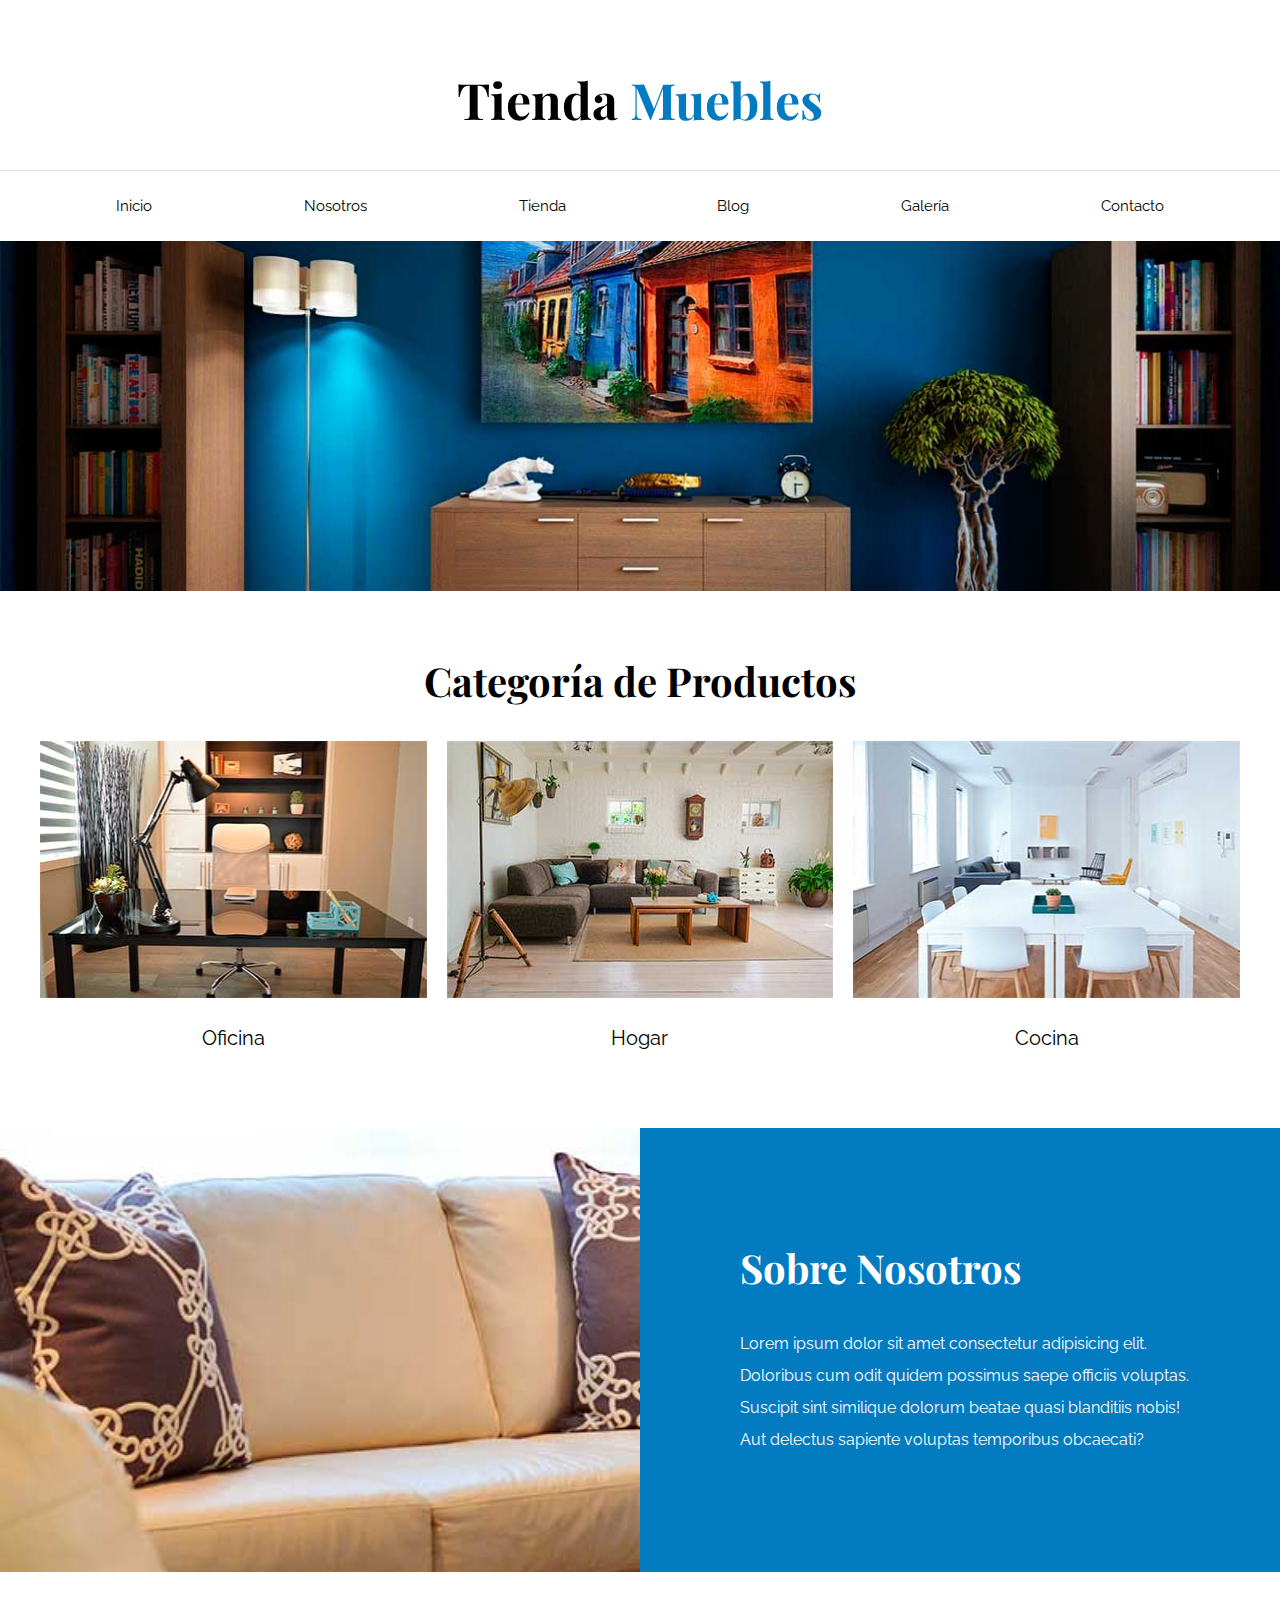
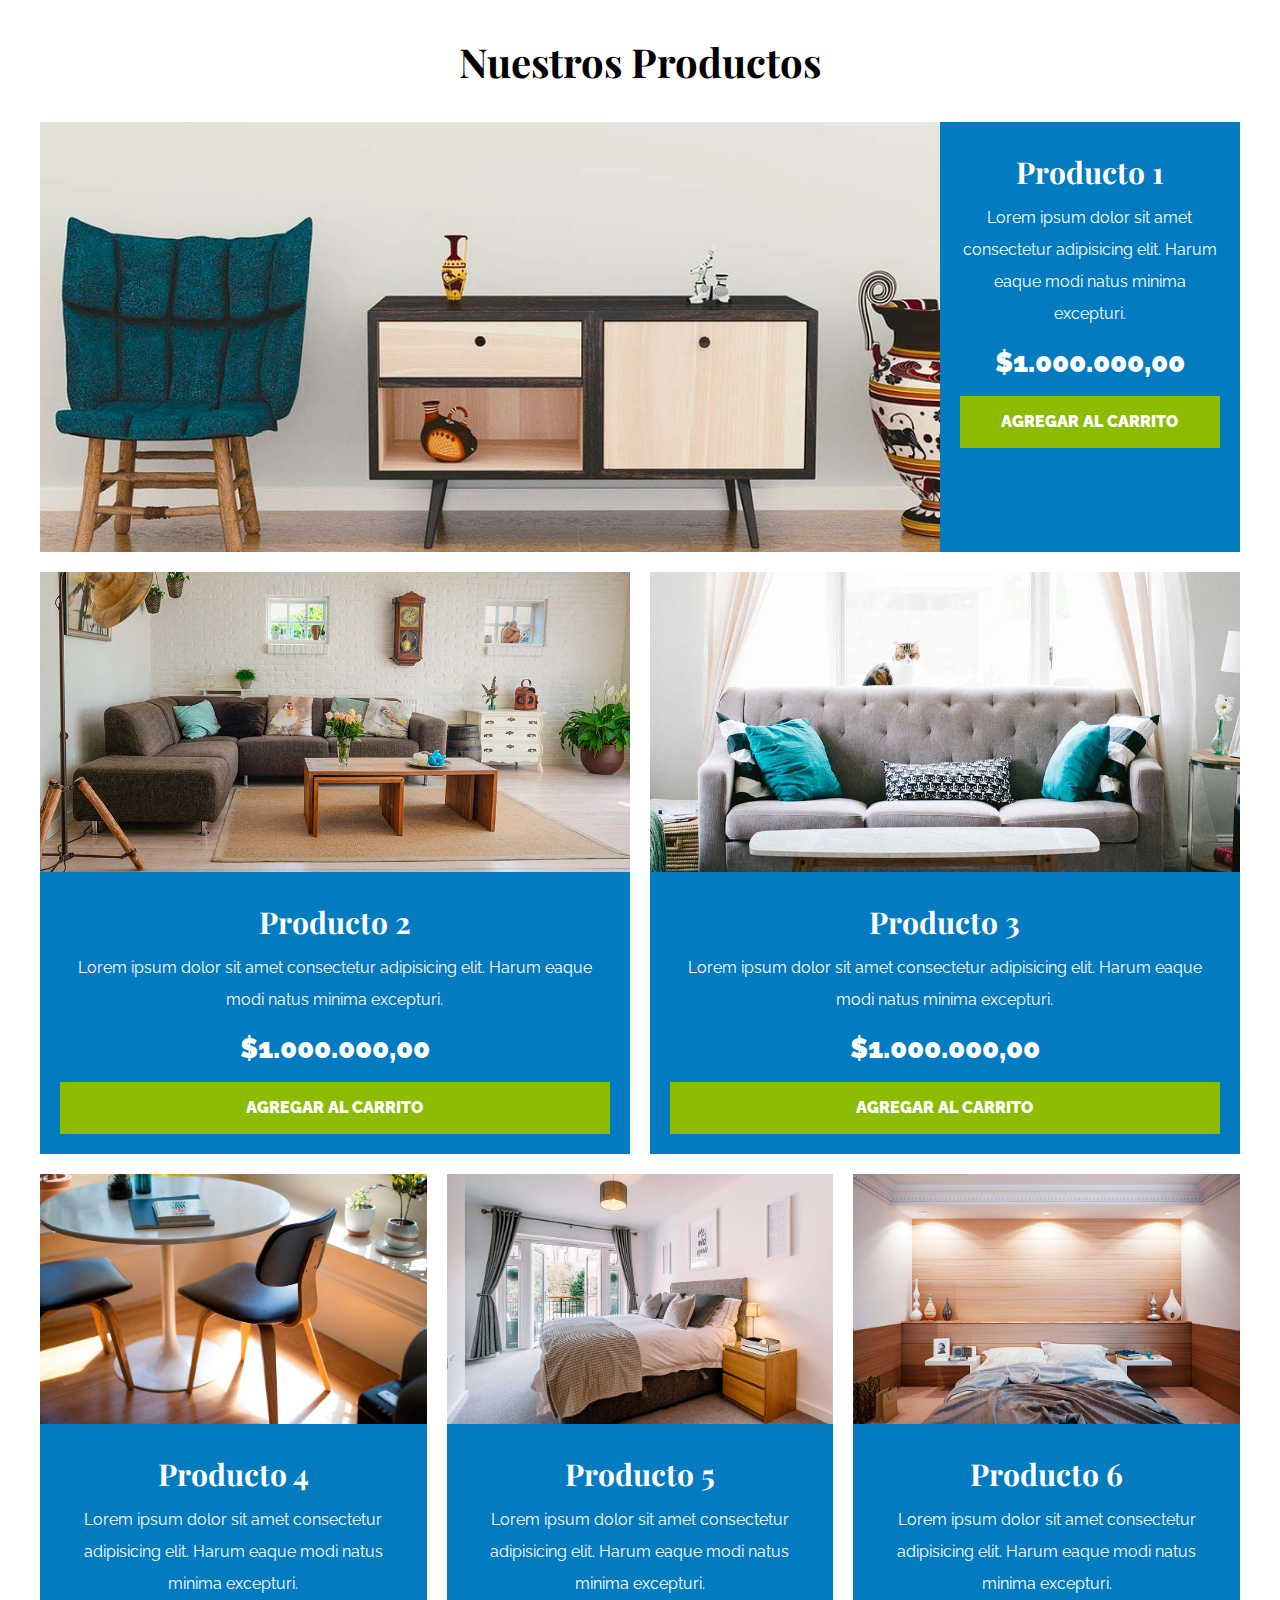
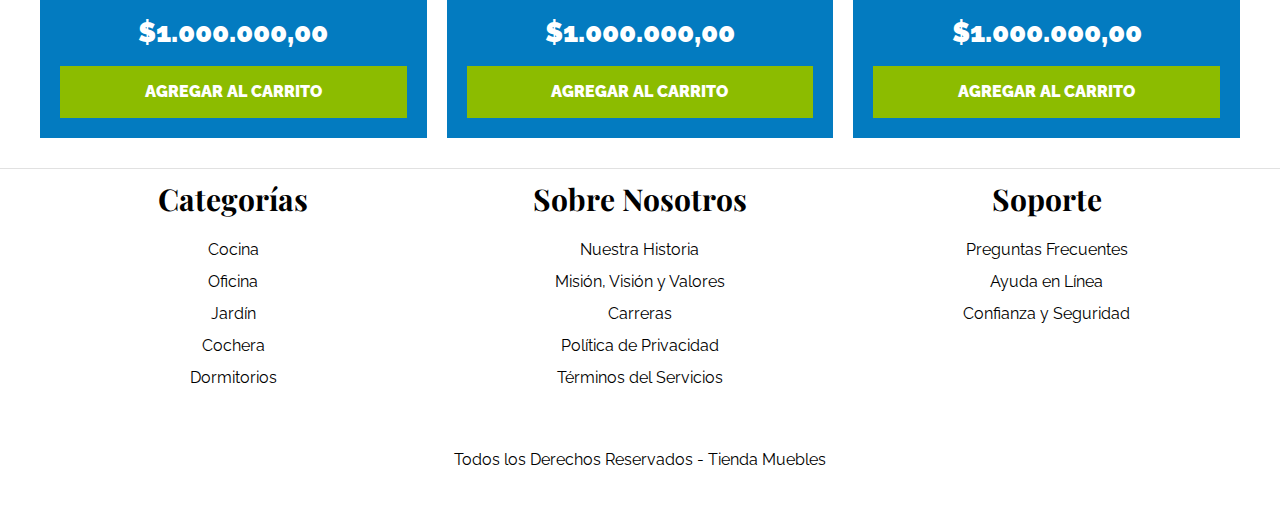
<file: index.html>
<!DOCTYPE html>
<html lang="es">
<head>
    <meta charset="UTF-8">
    <meta http-equiv="X-UA-Compatible" content="IE=edge">
    <meta name="viewport" content="width=device-width, initial-scale=1.0">
    <link rel="stylesheet" href="/css/normalize.css">
    <link rel="preconnect" href="https://fonts.googleapis.com">
    <link rel="preconnect" href="https://fonts.gstatic.com" crossorigin>
    <link href="https://fonts.googleapis.com/css2?family=Playfair+Display:wght@700&family=Raleway:wght@400;700;900&display=swap" rel="stylesheet">
    <link rel="stylesheet" href="/css/style.css">
    <title>ecommerce</title>
</head>
<body>
    <header>
        <h1 class="nombre_sitio">Tienda <span>Muebles</span></h1>
    </header>
    
    <div class="contenedor-navegacion">
        <nav class="nav-principal contenedor">
            <a href="index.html">Inicio</a>
            <a href="nosotros.html">Nosotros</a>
            <a href="tienda.html">Tienda</a>
            <a href="blog.html">Blog</a>
            <a href="galeria.html">Galería</a>
            <a href="contacto.html">Contacto</a>
        </nav>
    </div>
    

    <div class="hero"></div>

    <section class="contenedor categorias">
        <h2 class="text-center">Categoría de Productos</h2>

        <div class="listado-categorias">
            <div class="categoria">
                <img src="/img/categoria1.jpg" alt="Imagen Categoría">
                <a href="">Oficina</a>
            </div>
            
            <div class="categoria">
                <img src="/img/categoria2.jpg" alt="Imagen Categoría">
                <a href="">Hogar</a>
            </div>
            
            <div class="categoria">
                <img src="/img/categoria3.jpg" alt="Imagen Categoría">
                <a href="">Cocina</a>
            </div>
        </div>
    </section>

    <section class="sobre-nosotros">
        <div class="contenedor sobre-nosotros-grid">
            <div class="texto-nosotros">
                <h2>Sobre Nosotros</h2>
                <p>Lorem ipsum dolor sit amet consectetur adipisicing elit. Doloribus cum odit quidem possimus saepe officiis voluptas. Suscipit sint similique dolorum beatae quasi blanditiis nobis! Aut delectus sapiente voluptas temporibus obcaecati?</p>
            </div>
        </div>
    </section>

    <main class="contenido-principal contenedor">
        <h2 class="text-center">Nuestros Productos</h2>
        
        <div class="listado-productos">
            <div class="producto">
                <img src="/img/producto1.jpg" alt="Imagen Producto">
                <div class="texto-producto">
                    <h3>Producto 1</h3>
                    <p>Lorem ipsum dolor sit amet consectetur adipisicing elit. Harum eaque modi natus minima excepturi. </p>
                    <p class="precio">$1.000.000,00</p>

                    <a class="boton" href="">Agregar al carrito</a>
                </div> <!-- Info Producto -->
            </div> <!-- Producto -->

            <div class="producto">
                <img src="/img/producto2.jpg" alt="Imagen Producto">
                <div class="texto-producto">
                    <h3>Producto 2</h3>
                    <p>Lorem ipsum dolor sit amet consectetur adipisicing elit. Harum eaque modi natus minima excepturi. </p>
                    <p class="precio">$1.000.000,00</p>

                    <a class="boton" href="">Agregar al carrito</a>
                </div> <!-- Info Producto -->
            </div> <!-- Producto -->

            <div class="producto">
                <img src="/img/producto3.jpg" alt="Imagen Producto">
                <div class="texto-producto">
                    <h3>Producto 3</h3>
                    <p>Lorem ipsum dolor sit amet consectetur adipisicing elit. Harum eaque modi natus minima excepturi. </p>
                    <p class="precio">$1.000.000,00</p>

                    <a class="boton" href="">Agregar al carrito</a>
                </div> <!-- Info Producto -->
            </div> <!-- Producto -->

            <div class="producto">
                <img src="/img/producto4.jpg" alt="Imagen Producto">
                <div class="texto-producto">
                    <h3>Producto 4</h3>
                    <p>Lorem ipsum dolor sit amet consectetur adipisicing elit. Harum eaque modi natus minima excepturi. </p>
                    <p class="precio">$1.000.000,00</p>

                    <a class="boton" href="">Agregar al carrito</a>
                </div> <!-- Info Producto -->
            </div> <!-- Producto -->

            <div class="producto">
                <img src="/img/producto5.jpg" alt="Imagen Producto">
                <div class="texto-producto">
                    <h3>Producto 5</h3>
                    <p>Lorem ipsum dolor sit amet consectetur adipisicing elit. Harum eaque modi natus minima excepturi. </p>
                    <p class="precio">$1.000.000,00</p>

                    <a class="boton" href="">Agregar al carrito</a>
                </div> <!-- Info Producto -->
            </div> <!-- Producto -->

            <div class="producto">
                <img src="/img/producto6.jpg" alt="Imagen Producto">
                <div class="texto-producto">
                    <h3>Producto 6</h3>
                    <p>Lorem ipsum dolor sit amet consectetur adipisicing elit. Harum eaque modi natus minima excepturi. </p>
                    <p class="precio">$1.000.000,00</p>

                    <a class="boton" href="">Agregar al carrito</a>
                </div> <!-- Info Producto -->
            </div> <!-- Producto -->

        </div> <!-- Fin de Listado de Productos -->
    </main>
    
    

    <footer class="site-footer">
        <div class="grid-footer contenedor">
            <div>
                <h3>Categorías</h3>
    
                <nav class="footer-menu">
                    <a href="">Cocina</a>
                    <a href="">Oficina</a>
                    <a href="">Jardín</a>
                    <a href="">Cochera</a>
                    <a href="">Dormitorios</a>
                </nav>
            </div>
            <div>
                <h3>Sobre Nosotros</h3>
    
                <nav class="footer-menu">
                    <a href="">Nuestra Historia</a>
                    <a href="">Misión, Visión y Valores</a>
                    <a href="">Carreras</a>
                    <a href="">Política de Privacidad</a>
                    <a href="">Términos del Servicios</a>
                </nav>
            </div>
            <div>
                <h3>Soporte</h3>
    
                <nav class="footer-menu">
                    <a href="">Preguntas Frecuentes</a>                
                    <a href="">Ayuda en Línea</a>                
                    <a href="">Confianza y Seguridad</a>                
                </nav>
            </div>    
        </div>
        
        <p class="copyright">Todos los Derechos Reservados - Tienda Muebles</p>
    </footer>
</body>
</html>
</file>
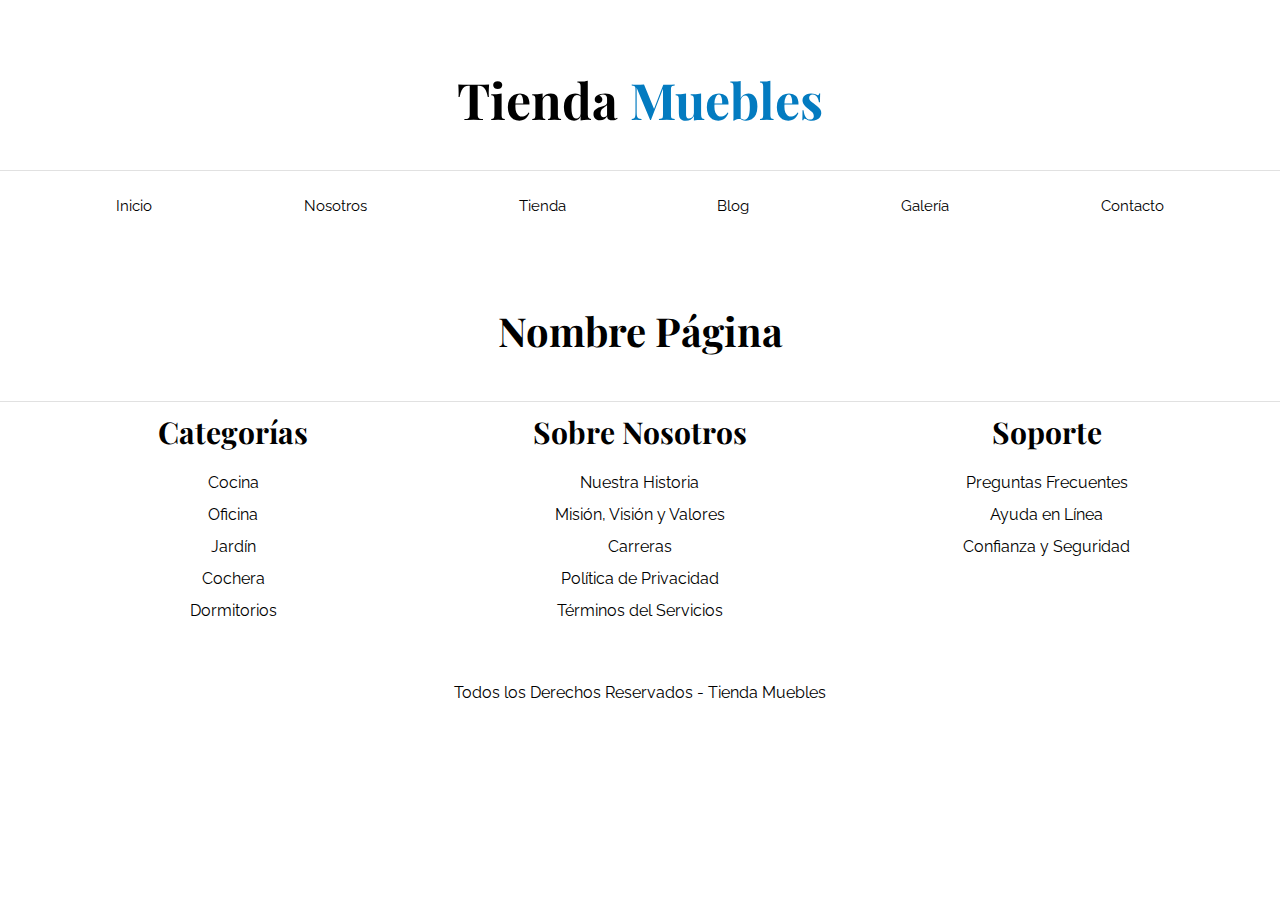
<file: base.html>
<!DOCTYPE html>
<html lang="es">
<head>
    <meta charset="UTF-8">
    <meta http-equiv="X-UA-Compatible" content="IE=edge">
    <meta name="viewport" content="width=device-width, initial-scale=1.0">
    <link rel="stylesheet" href="/css/normalize.css">
    <link rel="preconnect" href="https://fonts.googleapis.com">
    <link rel="preconnect" href="https://fonts.gstatic.com" crossorigin>
    <link href="https://fonts.googleapis.com/css2?family=Playfair+Display:wght@700&family=Raleway:wght@400;700;900&display=swap" rel="stylesheet">
    <link rel="stylesheet" href="/css/style.css">
    <title>ecommerce</title>
</head>
<body>
    <header>
        <h1 class="nombre_sitio">Tienda <span>Muebles</span></h1>
    </header>
    
    <div class="contenedor-navegacion">
        <nav class="nav-principal contenedor">
            <a href="index.html">Inicio</a>
            <a href="nosotros.html">Nosotros</a>
            <a href="tienda.html">Tienda</a>
            <a href="blog.html">Blog</a>
            <a href="galeria.html">Galería</a>
            <a href="contacto.html">Contacto</a>
        </nav>
    </div>

    <main class="contenido-principal contenedor">
        <h2 class="text-center">Nombre Página</h2>

    </main>



    <footer class="site-footer">
        <div class="grid-footer contenedor">
            <div>
                <h3>Categorías</h3>
    
                <nav class="footer-menu">
                    <a href="">Cocina</a>
                    <a href="">Oficina</a>
                    <a href="">Jardín</a>
                    <a href="">Cochera</a>
                    <a href="">Dormitorios</a>
                </nav>
            </div>
            <div>
                <h3>Sobre Nosotros</h3>
    
                <nav class="footer-menu">
                    <a href="">Nuestra Historia</a>
                    <a href="">Misión, Visión y Valores</a>
                    <a href="">Carreras</a>
                    <a href="">Política de Privacidad</a>
                    <a href="">Términos del Servicios</a>
                </nav>
            </div>
            <div>
                <h3>Soporte</h3>
    
                <nav class="footer-menu">
                    <a href="">Preguntas Frecuentes</a>                
                    <a href="">Ayuda en Línea</a>                
                    <a href="">Confianza y Seguridad</a>                
                </nav>
            </div>    
        </div>
        
        <p class="copyright">Todos los Derechos Reservados - Tienda Muebles</p>
    </footer>
</body>
</html>
</file>
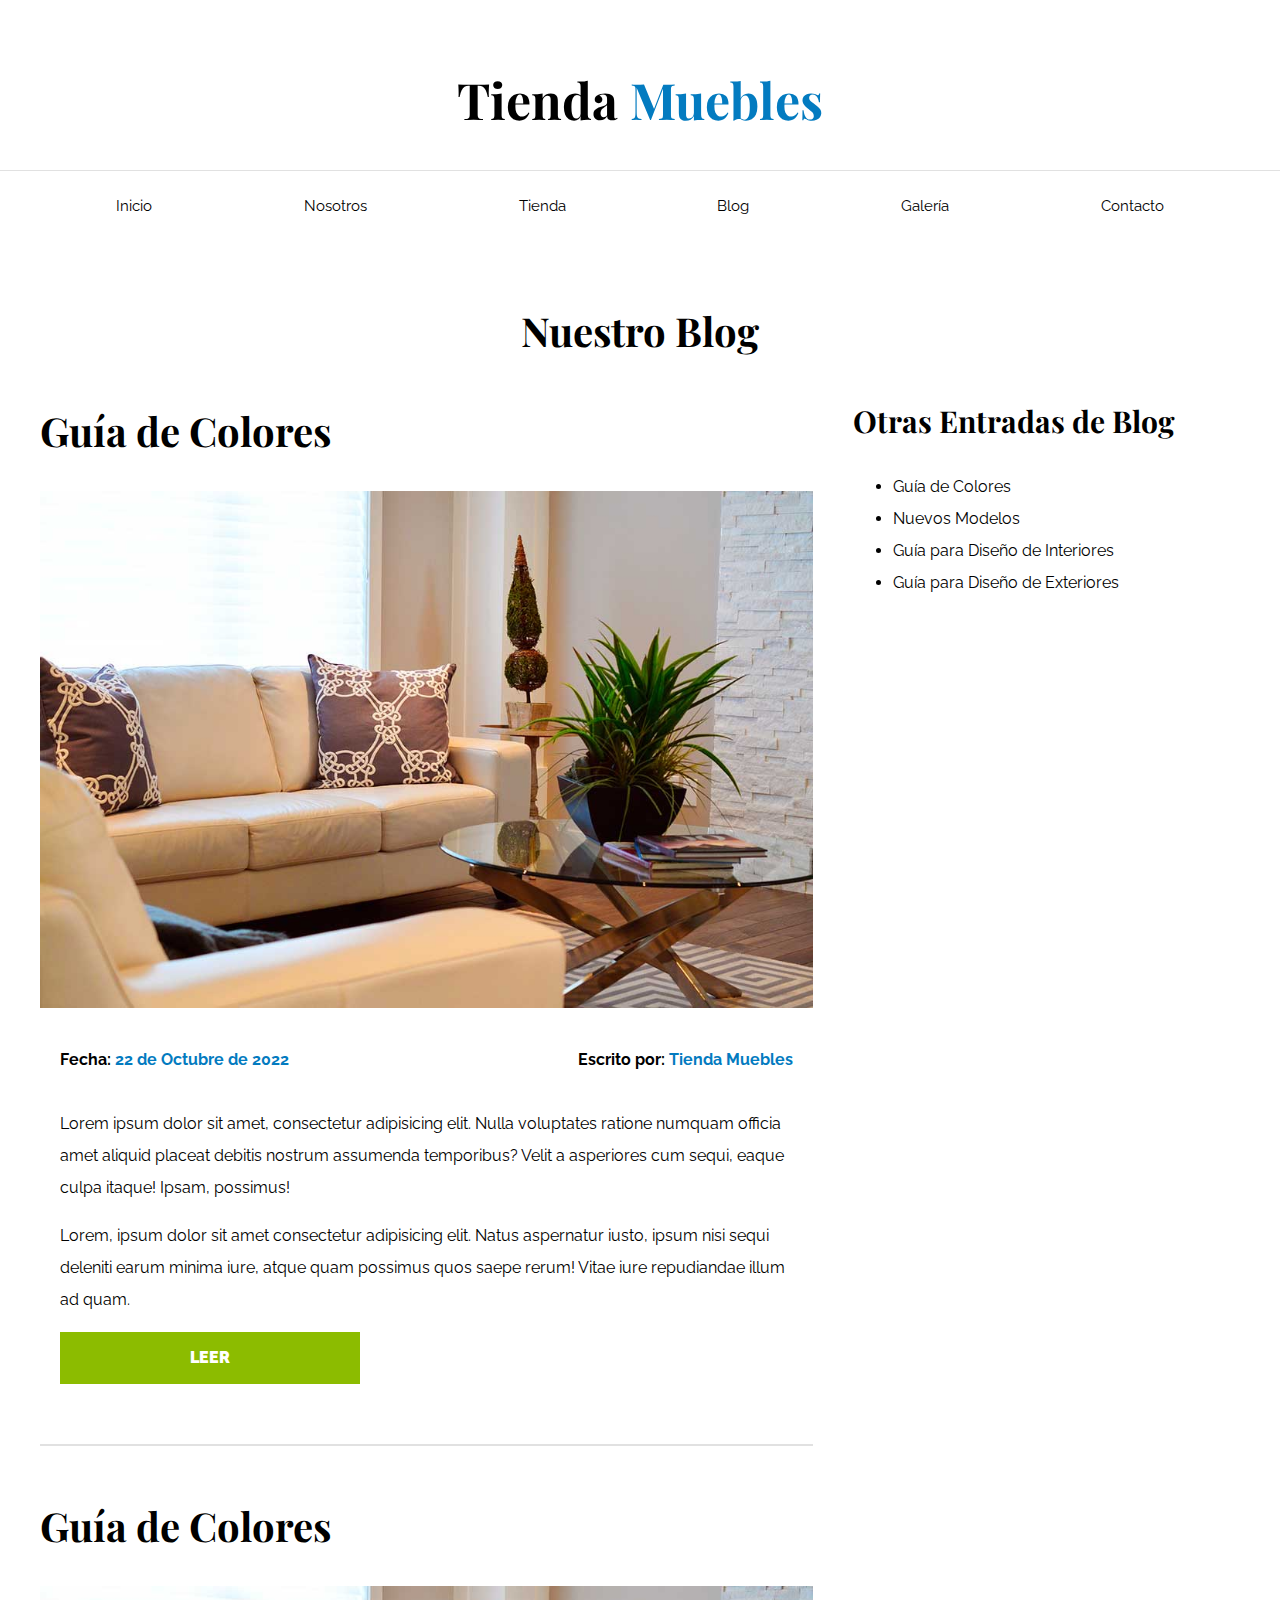
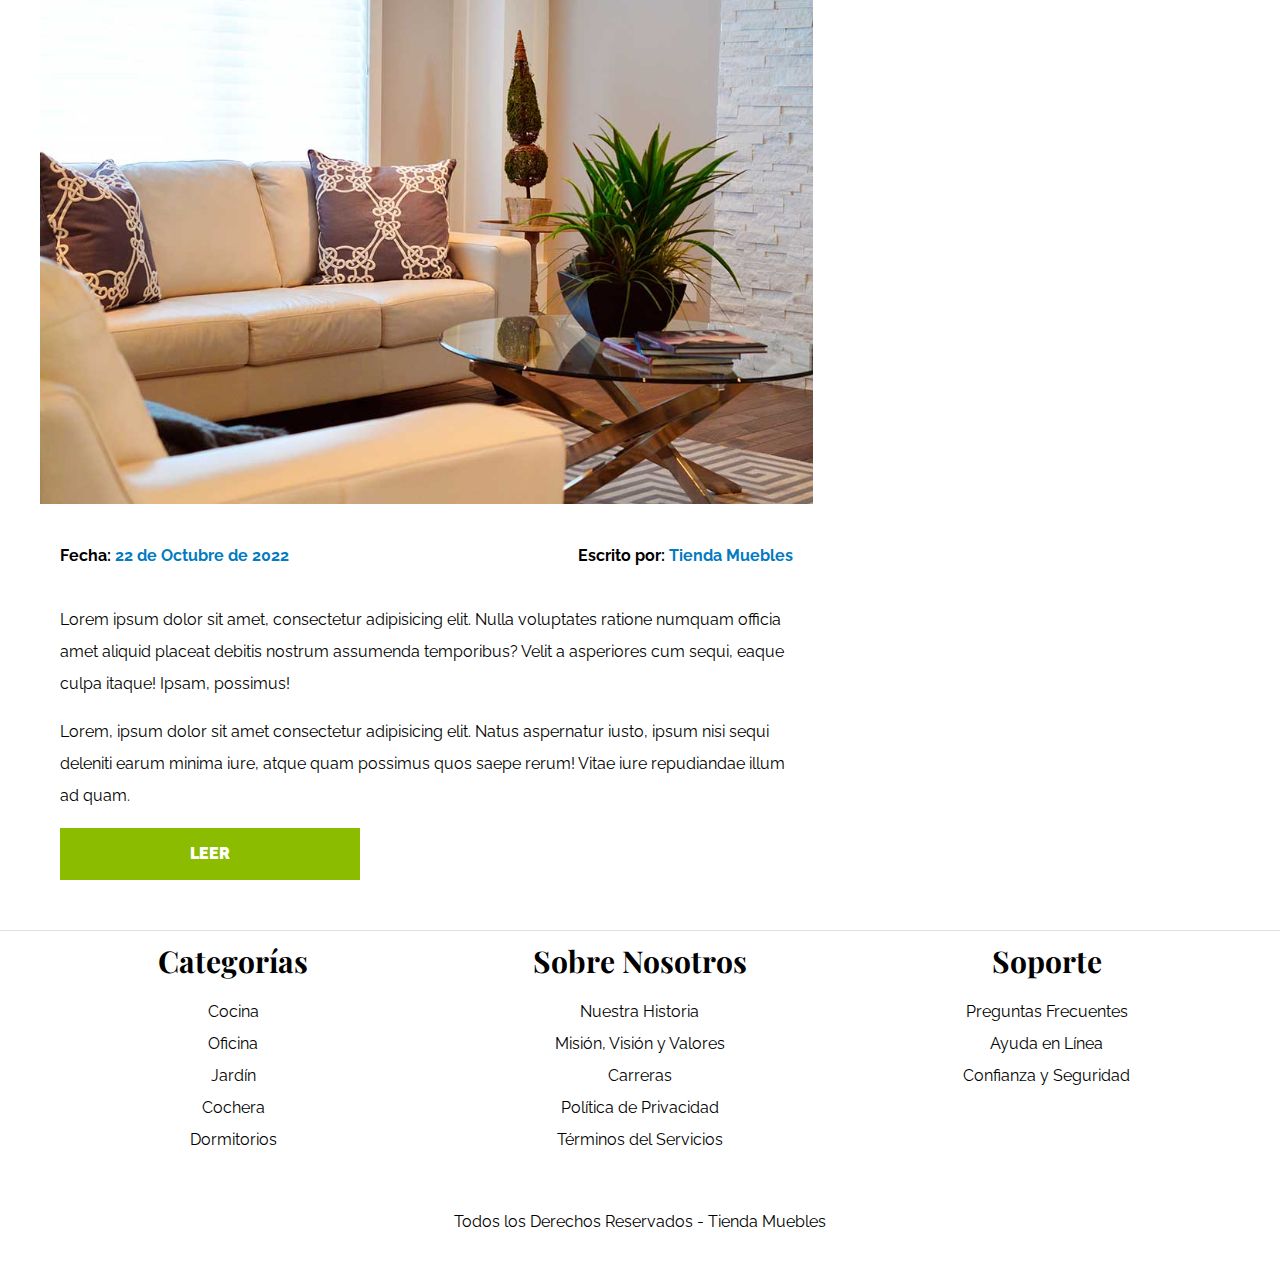
<file: blog.html>
<!DOCTYPE html>
<html lang="es">
<head>
    <meta charset="UTF-8">
    <meta http-equiv="X-UA-Compatible" content="IE=edge">
    <meta name="viewport" content="width=device-width, initial-scale=1.0">
    <link rel="stylesheet" href="/css/normalize.css">
    <link rel="preconnect" href="https://fonts.googleapis.com">
    <link rel="preconnect" href="https://fonts.gstatic.com" crossorigin>
    <link href="https://fonts.googleapis.com/css2?family=Playfair+Display:wght@700&family=Raleway:wght@400;700;900&display=swap" rel="stylesheet">
    <link rel="stylesheet" href="/css/style.css">
    <title>Blog</title>
</head>
<body>
    <header>
        <h1 class="nombre_sitio">Tienda <span>Muebles</span></h1>
    </header>
    
    <div class="contenedor-navegacion">
        <nav class="nav-principal contenedor">
            <a href="index.html">Inicio</a>
            <a href="nosotros.html">Nosotros</a>
            <a href="tienda.html">Tienda</a>
            <a href="blog.html">Blog</a>
            <a href="galeria.html">Galería</a>
            <a href="contacto.html">Contacto</a>
        </nav>
    </div>

    <main class="contenido-principal contenedor">
        <h2 class="text-center">Nuestro Blog</h2>

        <section class="contenedor-blog">
            <div class="blog">
                <article class="entrada">

                    <h2>Guía de Colores</h2>
                    
                    <div class="imagen">
                        <img src="/img/nosotros.jpg" alt="Imagen Blog">
                    </div>
                    
                    <div class="contenido-blog">
                        <div class="entrada-meta">
                            <p>Fecha: <span>22 de Octubre de 2022</span></p>
                            <p>Escrito por: <span>Tienda Muebles</span></p>
                        </div>
    
                        <div class="entrada-blog">
                            <p>Lorem ipsum dolor sit amet, consectetur adipisicing elit. Nulla voluptates ratione numquam officia amet aliquid placeat debitis nostrum assumenda temporibus? Velit a asperiores cum sequi, eaque culpa itaque! Ipsam, possimus!</p>
                            <p>Lorem, ipsum dolor sit amet consectetur adipisicing elit. Natus aspernatur iusto, ipsum nisi sequi deleniti earum minima iure, atque quam possimus quos saepe rerum! Vitae iure repudiandae illum ad quam.</p>
                        </div>

                        <a href="entrada.html" class="boton max-width-30">Leer</a>
                    </div>                                     
                </article>

                <article class="entrada">

                    <h2>Guía de Colores</h2>
                    
                    <div class="imagen">
                        <img src="/img/nosotros.jpg" alt="Imagen Blog">
                    </div>

                    <div class="contenido-blog">
                        <div class="entrada-meta">
                            <p>Fecha: <span>22 de Octubre de 2022</span></p>
                            <p>Escrito por: <span>Tienda Muebles</span></p>
                        </div>
    
                        <div class="entrada-blog">
                            <p>Lorem ipsum dolor sit amet, consectetur adipisicing elit. Nulla voluptates ratione numquam officia amet aliquid placeat debitis nostrum assumenda temporibus? Velit a asperiores cum sequi, eaque culpa itaque! Ipsam, possimus!</p>
                            <p>Lorem, ipsum dolor sit amet consectetur adipisicing elit. Natus aspernatur iusto, ipsum nisi sequi deleniti earum minima iure, atque quam possimus quos saepe rerum! Vitae iure repudiandae illum ad quam.</p>
                        </div>

                        <a href="entrada.html" class="boton max-width-30">Leer</a>
                    </div>
                </article>
            </div>
            
            <aside>
                <h3>Otras Entradas de Blog</h3>

                <ul>
                    <li>
                        <a href="entrada.html">Guía de Colores</a>
                    </li>
                    <li>
                        <a href="entrada.html">Nuevos Modelos</a>
                    </li>
                    <li>
                        <a href="entrada.html">Guía para Diseño de Interiores</a>
                    </li>
                    <li>
                        <a href="entrada.html">Guía para Diseño de Exteriores</a>
                    </li>
                </ul>
            </aside>
        </section>
    </main>



    <footer class="site-footer">
        <div class="grid-footer contenedor">
            <div>
                <h3>Categorías</h3>
    
                <nav class="footer-menu">
                    <a href="">Cocina</a>
                    <a href="">Oficina</a>
                    <a href="">Jardín</a>
                    <a href="">Cochera</a>
                    <a href="">Dormitorios</a>
                </nav>
            </div>
            <div>
                <h3>Sobre Nosotros</h3>
    
                <nav class="footer-menu">
                    <a href="">Nuestra Historia</a>
                    <a href="">Misión, Visión y Valores</a>
                    <a href="">Carreras</a>
                    <a href="">Política de Privacidad</a>
                    <a href="">Términos del Servicios</a>
                </nav>
            </div>
            <div>
                <h3>Soporte</h3>
    
                <nav class="footer-menu">
                    <a href="">Preguntas Frecuentes</a>                
                    <a href="">Ayuda en Línea</a>                
                    <a href="">Confianza y Seguridad</a>                
                </nav>
            </div>    
        </div>
        
        <p class="copyright">Todos los Derechos Reservados - Tienda Muebles</p>
    </footer>
</body>
</html>
</file>
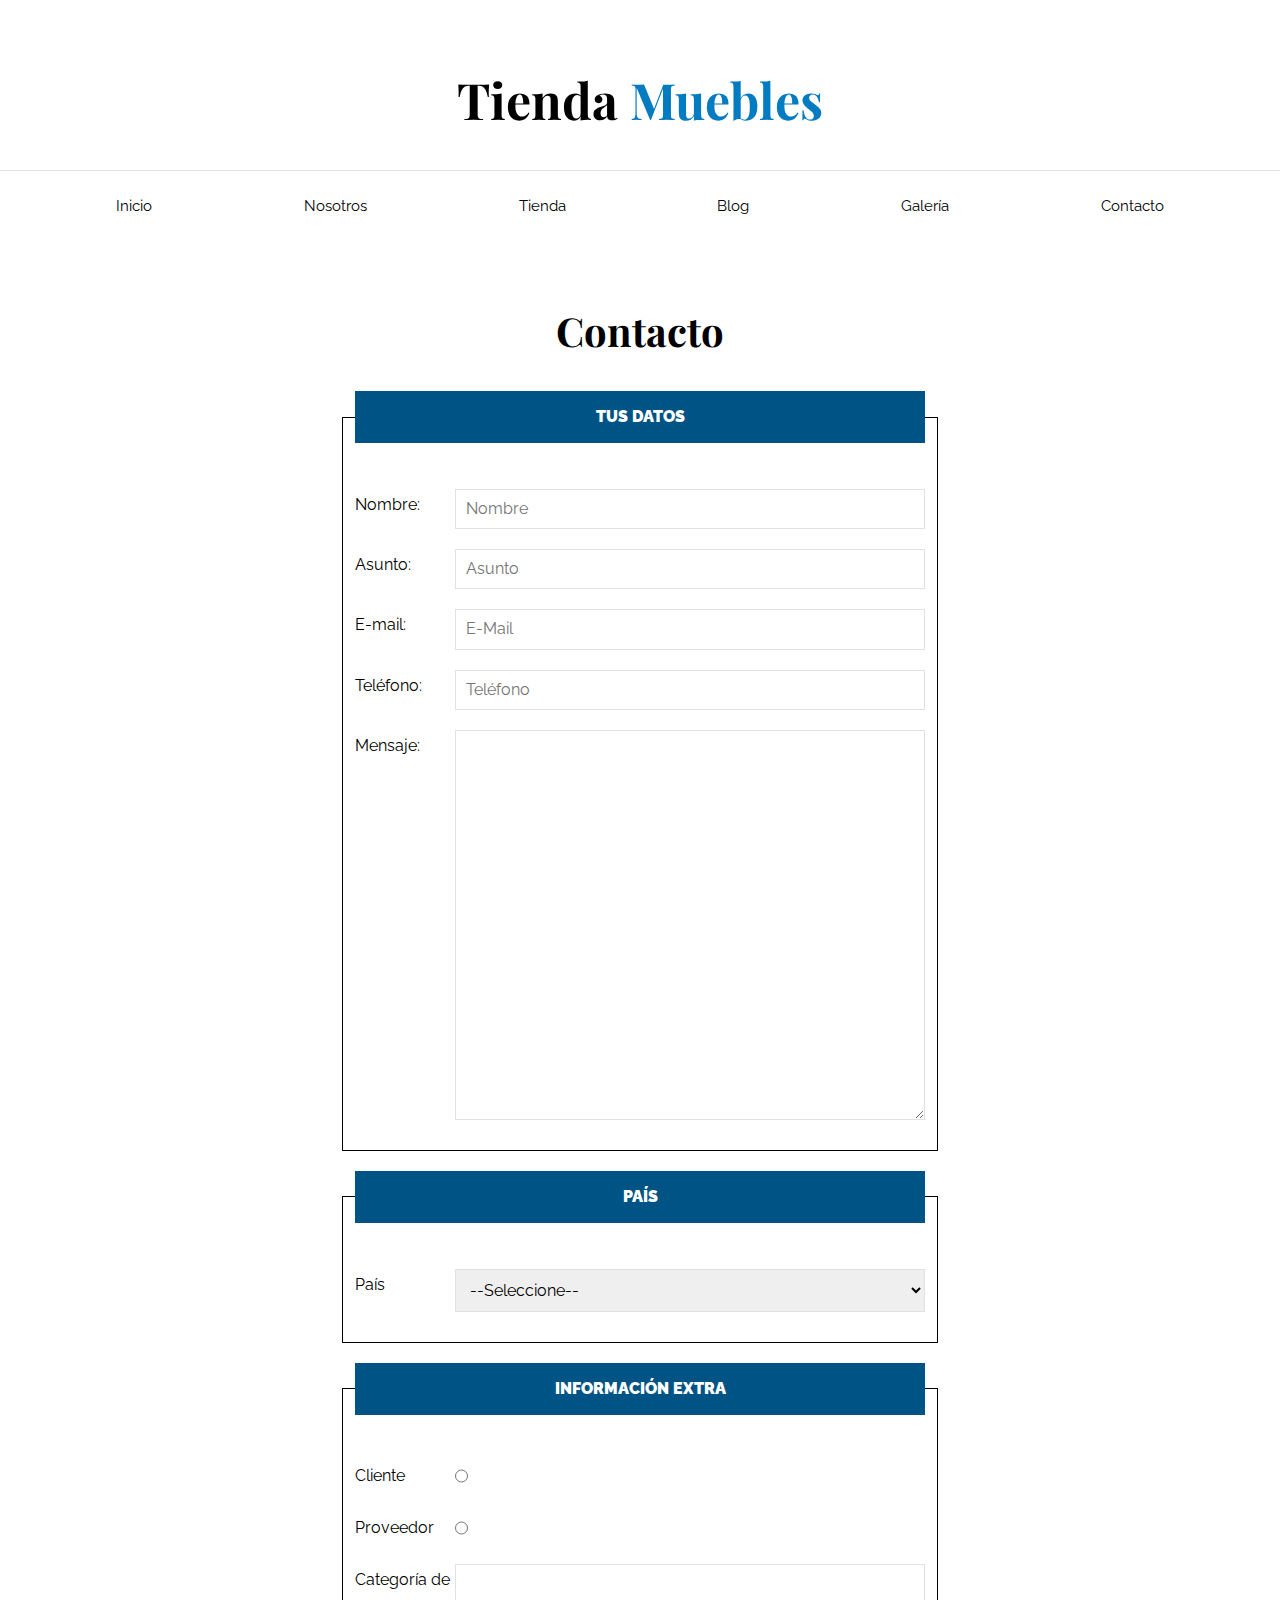
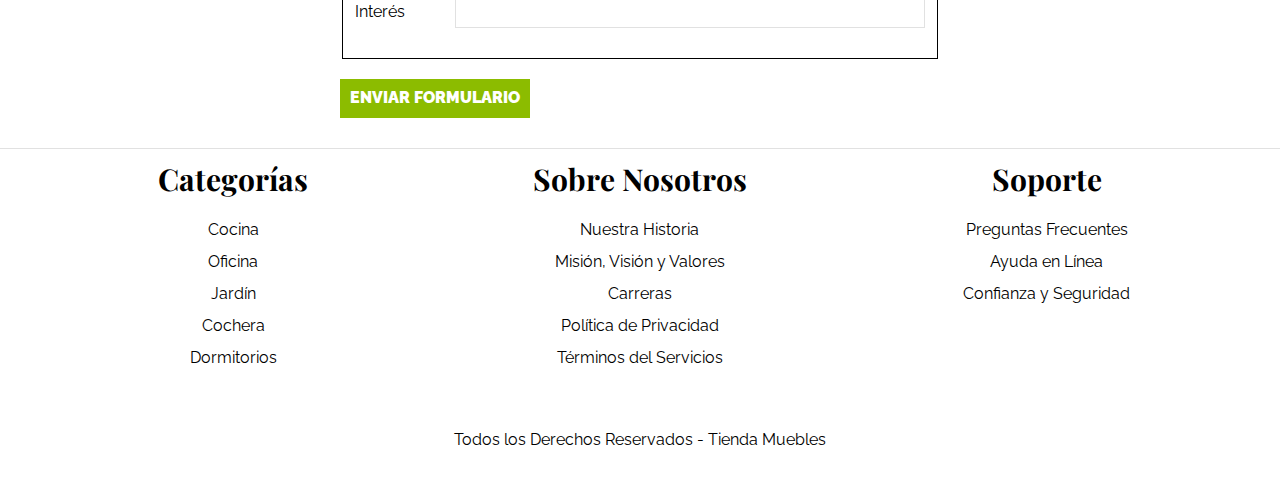
<file: contacto.html>
<!DOCTYPE html>
<html lang="es">
<head>
    <meta charset="UTF-8">
    <meta http-equiv="X-UA-Compatible" content="IE=edge">
    <meta name="viewport" content="width=device-width, initial-scale=1.0">
    <link rel="stylesheet" href="/css/normalize.css">
    <link rel="preconnect" href="https://fonts.googleapis.com">
    <link rel="preconnect" href="https://fonts.gstatic.com" crossorigin>
    <link href="https://fonts.googleapis.com/css2?family=Playfair+Display:wght@700&family=Raleway:wght@400;700;900&display=swap" rel="stylesheet">
    <link rel="stylesheet" href="/css/style.css">
    <title>Contacto</title>
</head>
<body>
    <header>
        <h1 class="nombre_sitio">Tienda <span>Muebles</span></h1>
    </header>
    
    <div class="contenedor-navegacion">
        <nav class="nav-principal contenedor">
            <a href="index.html">Inicio</a>
            <a href="nosotros.html">Nosotros</a>
            <a href="tienda.html">Tienda</a>
            <a href="blog.html">Blog</a>
            <a href="galeria.html">Galería</a>
            <a href="contacto.html">Contacto</a>
        </nav>
    </div>

    <main class="contenido-principal contenedor">
        <h2 class="text-center">Contacto</h2>

        <form class="formulario">
            <fieldset>
                <legend>Tus Datos</legend>
                
                <div class="campo">
                    <label for="nombre">Nombre:</label>
                    <input id="nombre" type="text" placeholder="Nombre" required>    
                </div>
                
                <div class="campo">
                    <label for="asunto">Asunto:</label>
                    <input id="asunto" type="text" placeholder="Asunto" required>
                </div>
                
                <div class="campo">
                    <label for="email">E-mail:</label>
                    <input id="email" type="email" placeholder="E-Mail" required>
                </div>
                
                <div class="campo">
                    <label for="tel">Teléfono:</label>
                    <input id="tel" type="tel" placeholder="Teléfono" required>
                </div>
                
                <div class="campo">
                    <label for="area">Mensaje:</label>
                    <textarea id="area" cols="20" rows="20"></textarea>
                </div>
            </fieldset>
            
            <fieldset>
                <legend>País</legend>

                <div class="campo">
                    <label for="pais">País</label>
                    <select id="pais">
                        <option disabled selected>--Seleccione--</option>
                        <option value="MX">Argentina</option>
                        <option value="BR">Brasil</option>
                        <option value="UY">Uruguay</option>
                        <option value="CL">Chile</option>
                        <option value="CO">Colombia</option>
                    </select>
                </div>
            </fieldset>
            
            <fieldset>
                <legend>Información Extra</legend>
                
                <div class="campo">
                    <label for="cliente">Cliente</label>
                    <input id="cliente" type="radio" name="tipo" value="cliente">
                </div>

                <div class="campo">
                    <label for="proveedor">Proveedor</label>
                    <input id="proveedor" type="radio" name="tipo" value="proveedor">
                </div>

                <div class="campo">
                    <label for="categoria">Categoría de Interés</label>
                    <input list="categorias" name="categorias">
                    <datalist id="categorias">
                        <option value="Cocina"></option>
                        <option value="Exterior"></option>
                        <option value="Recámaras"></option>
                        <option value="Oficina"></option>
                        <option value="Televisión"></option>
                    </datalist>
                </div>
            </fieldset>

            <input class="boton" type="submit" value="Enviar Formulario">
        </form>
   </main>



    <footer class="site-footer">
        <div class="grid-footer contenedor">
            <div>
                <h3>Categorías</h3>
    
                <nav class="footer-menu">
                    <a href="">Cocina</a>
                    <a href="">Oficina</a>
                    <a href="">Jardín</a>
                    <a href="">Cochera</a>
                    <a href="">Dormitorios</a>
                </nav>
            </div>
            <div>
                <h3>Sobre Nosotros</h3>
    
                <nav class="footer-menu">
                    <a href="">Nuestra Historia</a>
                    <a href="">Misión, Visión y Valores</a>
                    <a href="">Carreras</a>
                    <a href="">Política de Privacidad</a>
                    <a href="">Términos del Servicios</a>
                </nav>
            </div>
            <div>
                <h3>Soporte</h3>
    
                <nav class="footer-menu">
                    <a href="">Preguntas Frecuentes</a>                
                    <a href="">Ayuda en Línea</a>                
                    <a href="">Confianza y Seguridad</a>                
                </nav>
            </div>    
        </div>
        
        <p class="copyright">Todos los Derechos Reservados - Tienda Muebles</p>
    </footer>
</body>
</html>
</file>
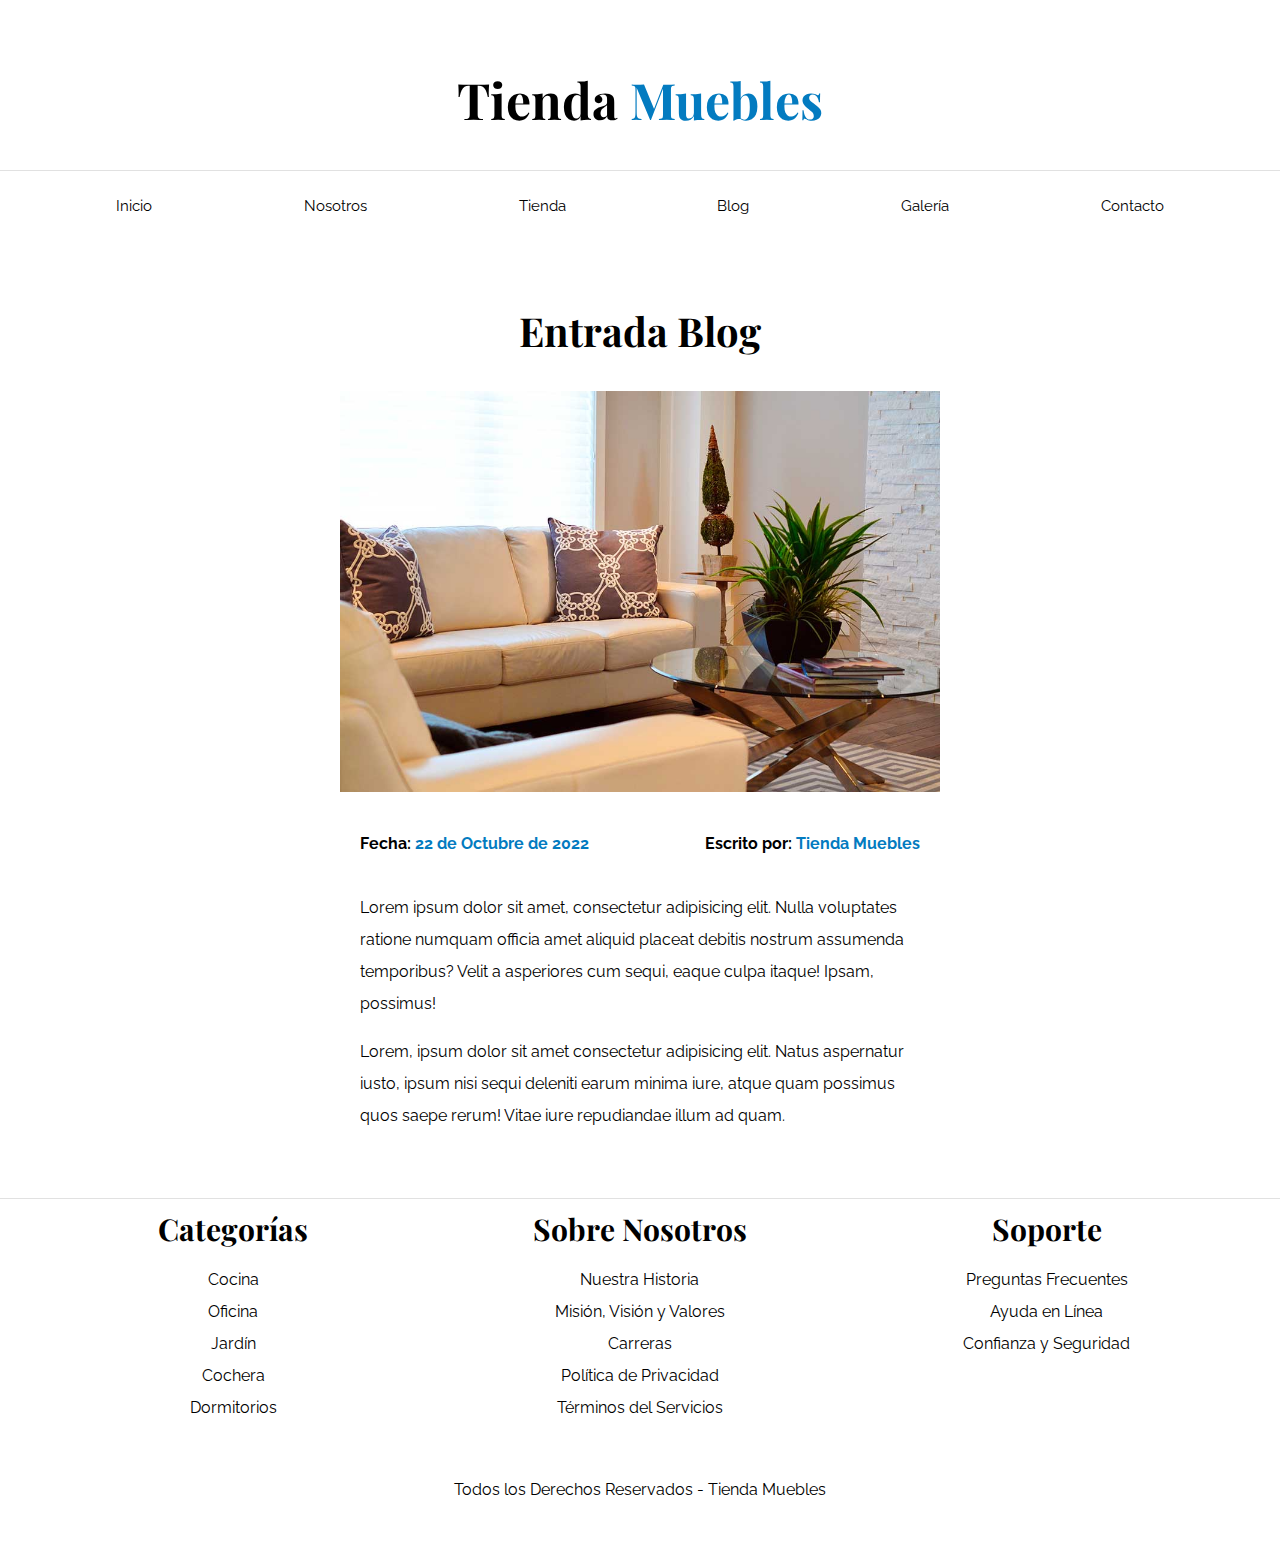
<file: entrada.html>
<!DOCTYPE html>
<html lang="es">
<head>
    <meta charset="UTF-8">
    <meta http-equiv="X-UA-Compatible" content="IE=edge">
    <meta name="viewport" content="width=device-width, initial-scale=1.0">
    <link rel="stylesheet" href="/css/normalize.css">
    <link rel="preconnect" href="https://fonts.googleapis.com">
    <link rel="preconnect" href="https://fonts.gstatic.com" crossorigin>
    <link href="https://fonts.googleapis.com/css2?family=Playfair+Display:wght@700&family=Raleway:wght@400;700;900&display=swap" rel="stylesheet">
    <link rel="stylesheet" href="/css/style.css">
    <title>Ecommerce - Entrada Blog</title>
</head>
<body>
    <header>
        <h1 class="nombre_sitio">Tienda <span>Muebles</span></h1>
    </header>
    
    <div class="contenedor-navegacion">
        <nav class="nav-principal contenedor">
            <a href="index.html">Inicio</a>
            <a href="nosotros.html">Nosotros</a>
            <a href="tienda.html">Tienda</a>
            <a href="blog.html">Blog</a>
            <a href="galeria.html">Galería</a>
            <a href="contacto.html">Contacto</a>
        </nav>
    </div>

    <main class="contenido-principal contenedor">
        <h2 class="text-center">Entrada Blog</h2>

        <article class="entrada contenido-entrada-blog">            
            <div class="imagen">
                <img src="/img/nosotros.jpg" alt="Imagen Blog">
            </div>

            <div class="contenido-blog">
                <div class="entrada-meta">
                    <p>Fecha: <span>22 de Octubre de 2022</span></p>
                    <p>Escrito por: <span>Tienda Muebles</span></p>
                </div>
    
                <div class="entrada-blog">
                    <p>Lorem ipsum dolor sit amet, consectetur adipisicing elit. Nulla voluptates ratione numquam officia amet aliquid placeat debitis nostrum assumenda temporibus? Velit a asperiores cum sequi, eaque culpa itaque! Ipsam, possimus!</p>
                    <p>Lorem, ipsum dolor sit amet consectetur adipisicing elit. Natus aspernatur iusto, ipsum nisi sequi deleniti earum minima iure, atque quam possimus quos saepe rerum! Vitae iure repudiandae illum ad quam.</p>
                </div>
            </div>
        </article>

    </main>



    <footer class="site-footer">
        <div class="grid-footer contenedor">
            <div>
                <h3>Categorías</h3>
    
                <nav class="footer-menu">
                    <a href="">Cocina</a>
                    <a href="">Oficina</a>
                    <a href="">Jardín</a>
                    <a href="">Cochera</a>
                    <a href="">Dormitorios</a>
                </nav>
            </div>
            <div>
                <h3>Sobre Nosotros</h3>
    
                <nav class="footer-menu">
                    <a href="">Nuestra Historia</a>
                    <a href="">Misión, Visión y Valores</a>
                    <a href="">Carreras</a>
                    <a href="">Política de Privacidad</a>
                    <a href="">Términos del Servicios</a>
                </nav>
            </div>
            <div>
                <h3>Soporte</h3>
    
                <nav class="footer-menu">
                    <a href="">Preguntas Frecuentes</a>                
                    <a href="">Ayuda en Línea</a>                
                    <a href="">Confianza y Seguridad</a>                
                </nav>
            </div>    
        </div>
        
        <p class="copyright">Todos los Derechos Reservados - Tienda Muebles</p>
    </footer>
</body>
</html>
</file>
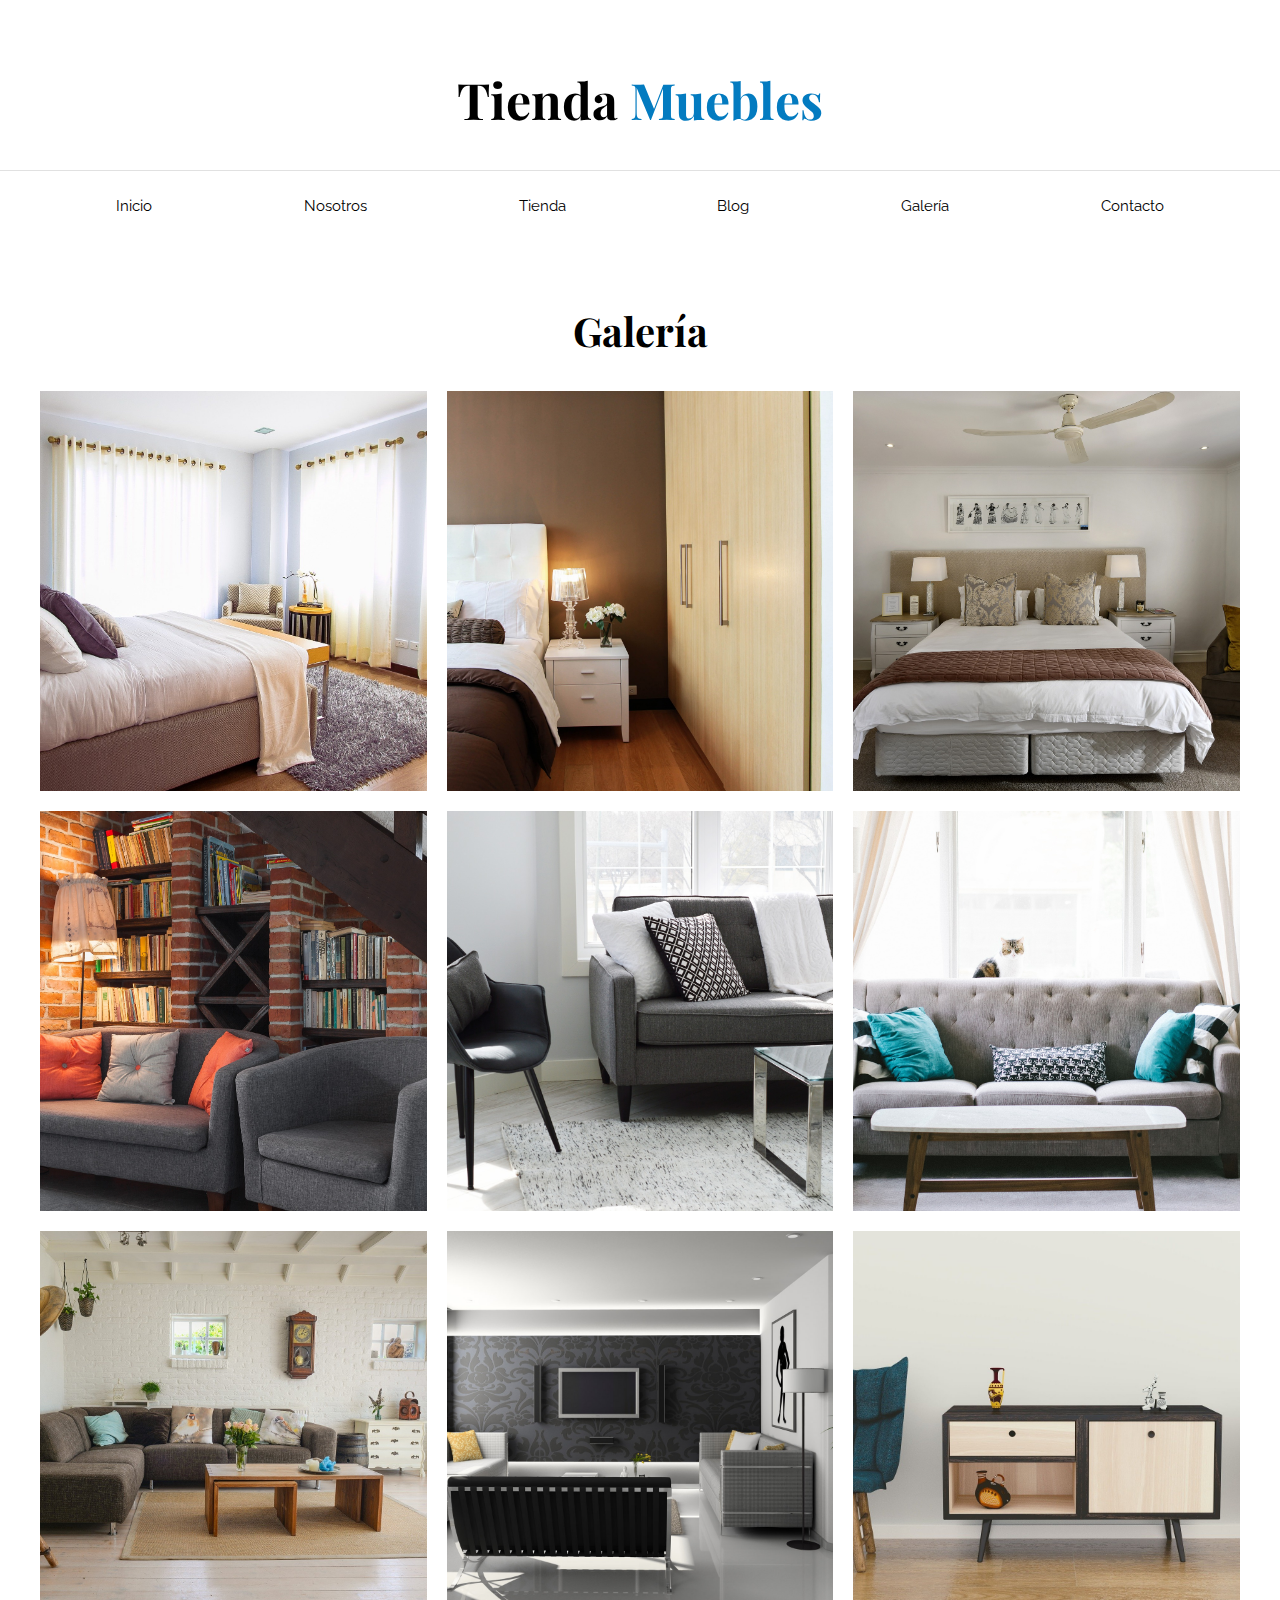
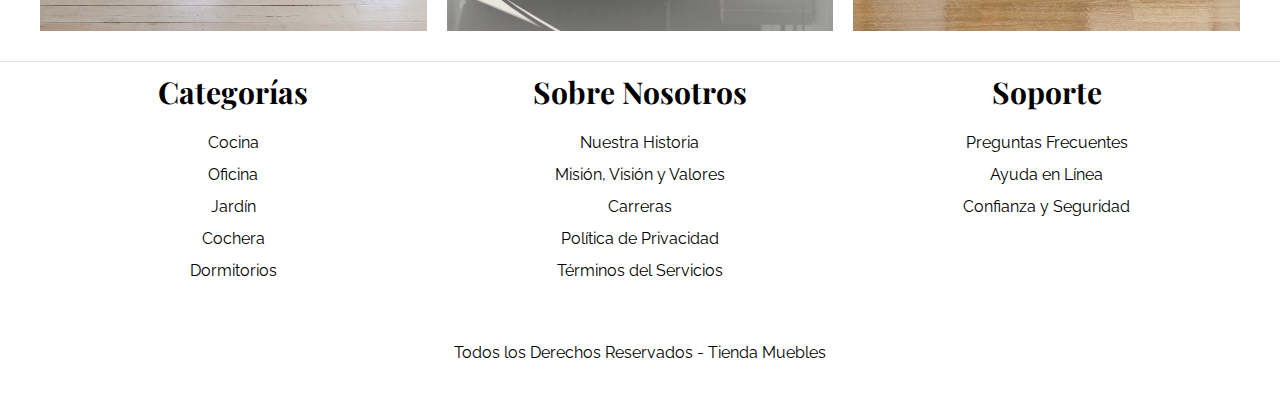
<file: galeria.html>
<!DOCTYPE html>
<html lang="es">
<head>
    <meta charset="UTF-8">
    <meta http-equiv="X-UA-Compatible" content="IE=edge">
    <meta name="viewport" content="width=device-width, initial-scale=1.0">
    <link rel="stylesheet" href="/css/normalize.css">
    <link rel="preconnect" href="https://fonts.googleapis.com">
    <link rel="preconnect" href="https://fonts.gstatic.com" crossorigin>
    <link href="https://fonts.googleapis.com/css2?family=Playfair+Display:wght@700&family=Raleway:wght@400;700;900&display=swap" rel="stylesheet">
    <link rel="stylesheet" href="/css/style.css">
    <title>Galería</title>
</head>
<body>
    <header>
        <h1 class="nombre_sitio">Tienda <span>Muebles</span></h1>
    </header>
    
    <div class="contenedor-navegacion">
        <nav class="nav-principal contenedor">
            <a href="index.html">Inicio</a>
            <a href="nosotros.html">Nosotros</a>
            <a href="tienda.html">Tienda</a>
            <a href="blog.html">Blog</a>
            <a href="galeria.html">Galería</a>
            <a href="contacto.html">Contacto</a>
        </nav>
    </div>

    <main class="contenido-principal contenedor">
        <h2 class="text-center">Galería</h2>

        <ul class="galeria">
            <li>
                <a href="">
                    <img src="img/galeria_01.jpg" alt="Imagen">
                </a>
            </li>
            <li>
                <a href="img/galeria_02.jpg">
                    <img src="img/galeria_02.jpg" alt="Imagen">
                </a>
            </li>
            <li>
                <a href="img/galeria_03.jpg">
                    <img src="img/galeria_03.jpg" alt="Imagen">
                </a>
            </li>
            <li>
                <a href="img/galeria_04.jpg">
                    <img src="img/galeria_04.jpg" alt="Imagen">
                </a>
            </li>
            <li>
                <a href="img/galeria_05.jpg">
                    <img src="img/galeria_05.jpg" alt="Imagen">
                </a>
            </li>
            <li>
                <a href="img/galeria_06.jpg">
                    <img src="img/galeria_06.jpg" alt="Imagen">
                </a>
            </li>
            <li>
                <a href="img/galeria_07.jpg">
                    <img src="img/galeria_07.jpg" alt="Imagen">
                </a>
            </li>
            <li>
                <a href="img/galeria_08.jpg">
                    <img src="img/galeria_08.jpg" alt="Imagen">
                </a>
            </li>
            <li>
                <a href="img/galeria_09.jpg">
                    <img src="img/galeria_09.jpg" alt="Imagen">
                </a>
            </li>
        </ul>

    </main>



    <footer class="site-footer">
        <div class="grid-footer contenedor">
            <div>
                <h3>Categorías</h3>
    
                <nav class="footer-menu">
                    <a href="">Cocina</a>
                    <a href="">Oficina</a>
                    <a href="">Jardín</a>
                    <a href="">Cochera</a>
                    <a href="">Dormitorios</a>
                </nav>
            </div>
            <div>
                <h3>Sobre Nosotros</h3>
    
                <nav class="footer-menu">
                    <a href="">Nuestra Historia</a>
                    <a href="">Misión, Visión y Valores</a>
                    <a href="">Carreras</a>
                    <a href="">Política de Privacidad</a>
                    <a href="">Términos del Servicios</a>
                </nav>
            </div>
            <div>
                <h3>Soporte</h3>
    
                <nav class="footer-menu">
                    <a href="">Preguntas Frecuentes</a>                
                    <a href="">Ayuda en Línea</a>                
                    <a href="">Confianza y Seguridad</a>                
                </nav>
            </div>    
        </div>
        
        <p class="copyright">Todos los Derechos Reservados - Tienda Muebles</p>
    </footer>
</body>
</html>
</file>
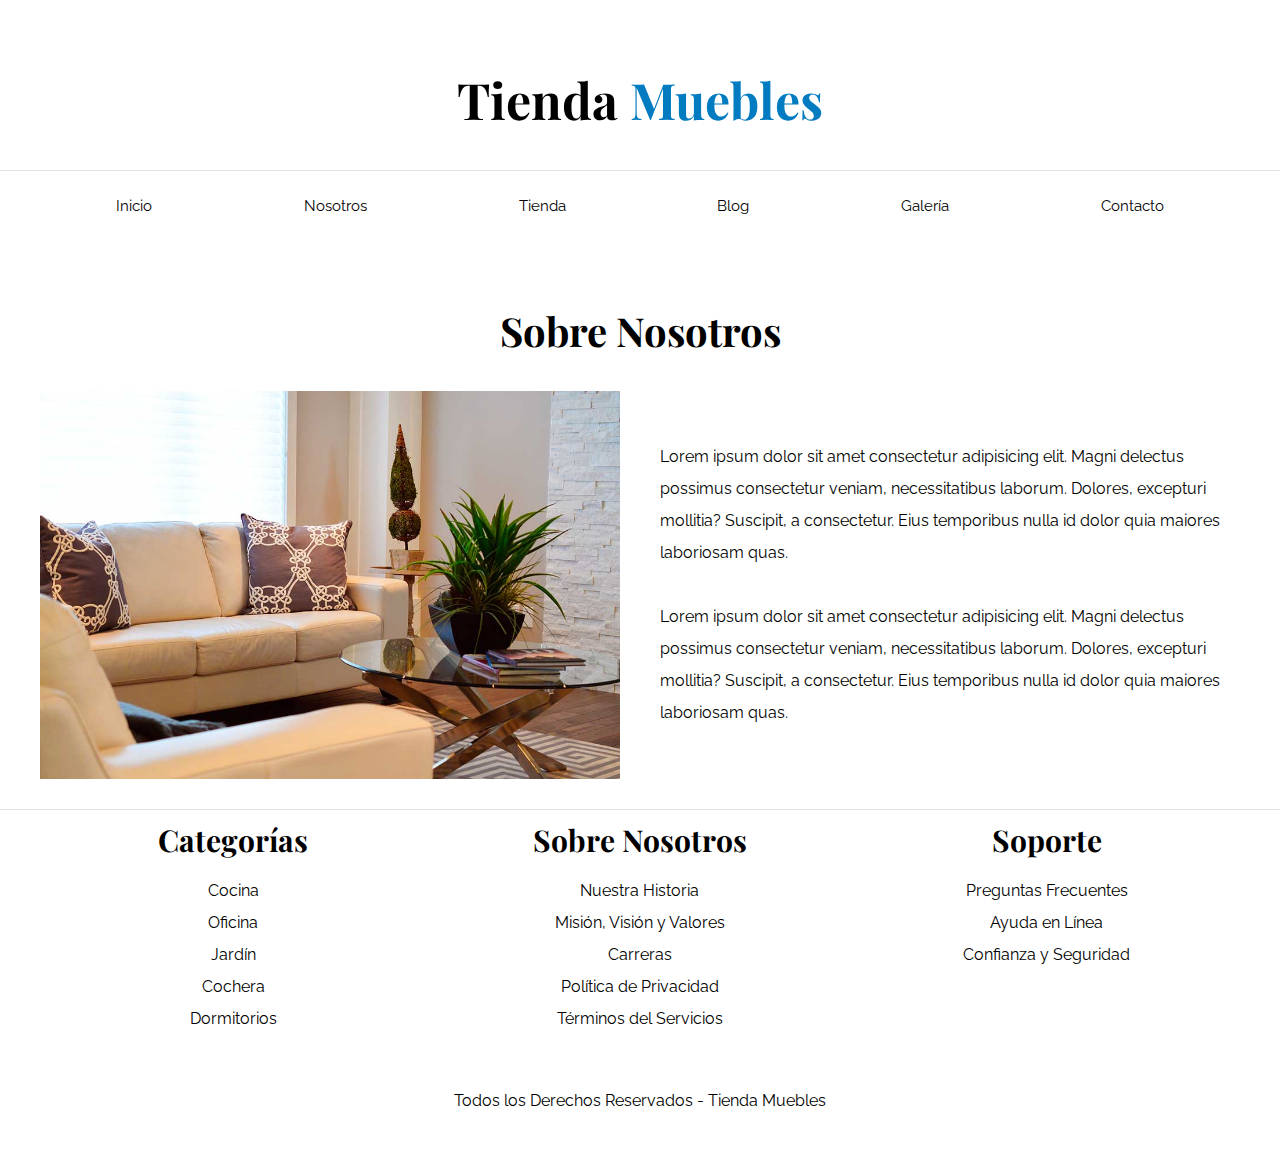
<file: nosotros.html>
<!DOCTYPE html>
<html lang="es">
<head>
    <meta charset="UTF-8">
    <meta http-equiv="X-UA-Compatible" content="IE=edge">
    <meta name="viewport" content="width=device-width, initial-scale=1.0">
    <link rel="stylesheet" href="/css/normalize.css">
    <link rel="preconnect" href="https://fonts.googleapis.com">
    <link rel="preconnect" href="https://fonts.gstatic.com" crossorigin>
    <link href="https://fonts.googleapis.com/css2?family=Playfair+Display:wght@700&family=Raleway:wght@400;700;900&display=swap" rel="stylesheet">
    <link rel="stylesheet" href="/css/style.css">
    <title>Nosotros</title>
</head>
<body>
    <header>
        <h1 class="nombre_sitio">Tienda <span>Muebles</span></h1>
    </header>
    
    <div class="contenedor-navegacion">
        <nav class="nav-principal contenedor">
            <a href="index.html">Inicio</a>
            <a href="nosotros.html">Nosotros</a>
            <a href="tienda.html">Tienda</a>
            <a href="blog.html">Blog</a>
            <a href="galeria.html">Galería</a>
            <a href="contacto.html">Contacto</a>
        </nav>
    </div>

    <main class="contenido-principal contenedor">
        <h2 class="text-center">Sobre Nosotros</h2>
        <div class="contenido-nosotros">
            <div class="imagen">
                <img src="/img/nosotros.jpg" alt="Imagen">
            </div>
            <div class="informacion-nosotros">
                <p>Lorem ipsum dolor sit amet consectetur adipisicing elit. Magni delectus possimus consectetur veniam, necessitatibus laborum. Dolores, excepturi mollitia? Suscipit, a consectetur. Eius temporibus nulla id dolor quia maiores laboriosam quas.</p>
                <p>Lorem ipsum dolor sit amet consectetur adipisicing elit. Magni delectus possimus consectetur veniam, necessitatibus laborum. Dolores, excepturi mollitia? Suscipit, a consectetur. Eius temporibus nulla id dolor quia maiores laboriosam quas.</p>
            </div>
        </div>
    </main>



    <footer class="site-footer">
        <div class="grid-footer contenedor">
            <div>
                <h3>Categorías</h3>
    
                <nav class="footer-menu">
                    <a href="">Cocina</a>
                    <a href="">Oficina</a>
                    <a href="">Jardín</a>
                    <a href="">Cochera</a>
                    <a href="">Dormitorios</a>
                </nav>
            </div>
            <div>
                <h3>Sobre Nosotros</h3>
    
                <nav class="footer-menu">
                    <a href="">Nuestra Historia</a>
                    <a href="">Misión, Visión y Valores</a>
                    <a href="">Carreras</a>
                    <a href="">Política de Privacidad</a>
                    <a href="">Términos del Servicios</a>
                </nav>
            </div>
            <div>
                <h3>Soporte</h3>
    
                <nav class="footer-menu">
                    <a href="">Preguntas Frecuentes</a>                
                    <a href="">Ayuda en Línea</a>                
                    <a href="">Confianza y Seguridad</a>                
                </nav>
            </div>    
        </div>
        
        <p class="copyright">Todos los Derechos Reservados - Tienda Muebles</p>
    </footer>
</body>
</html>
</file>
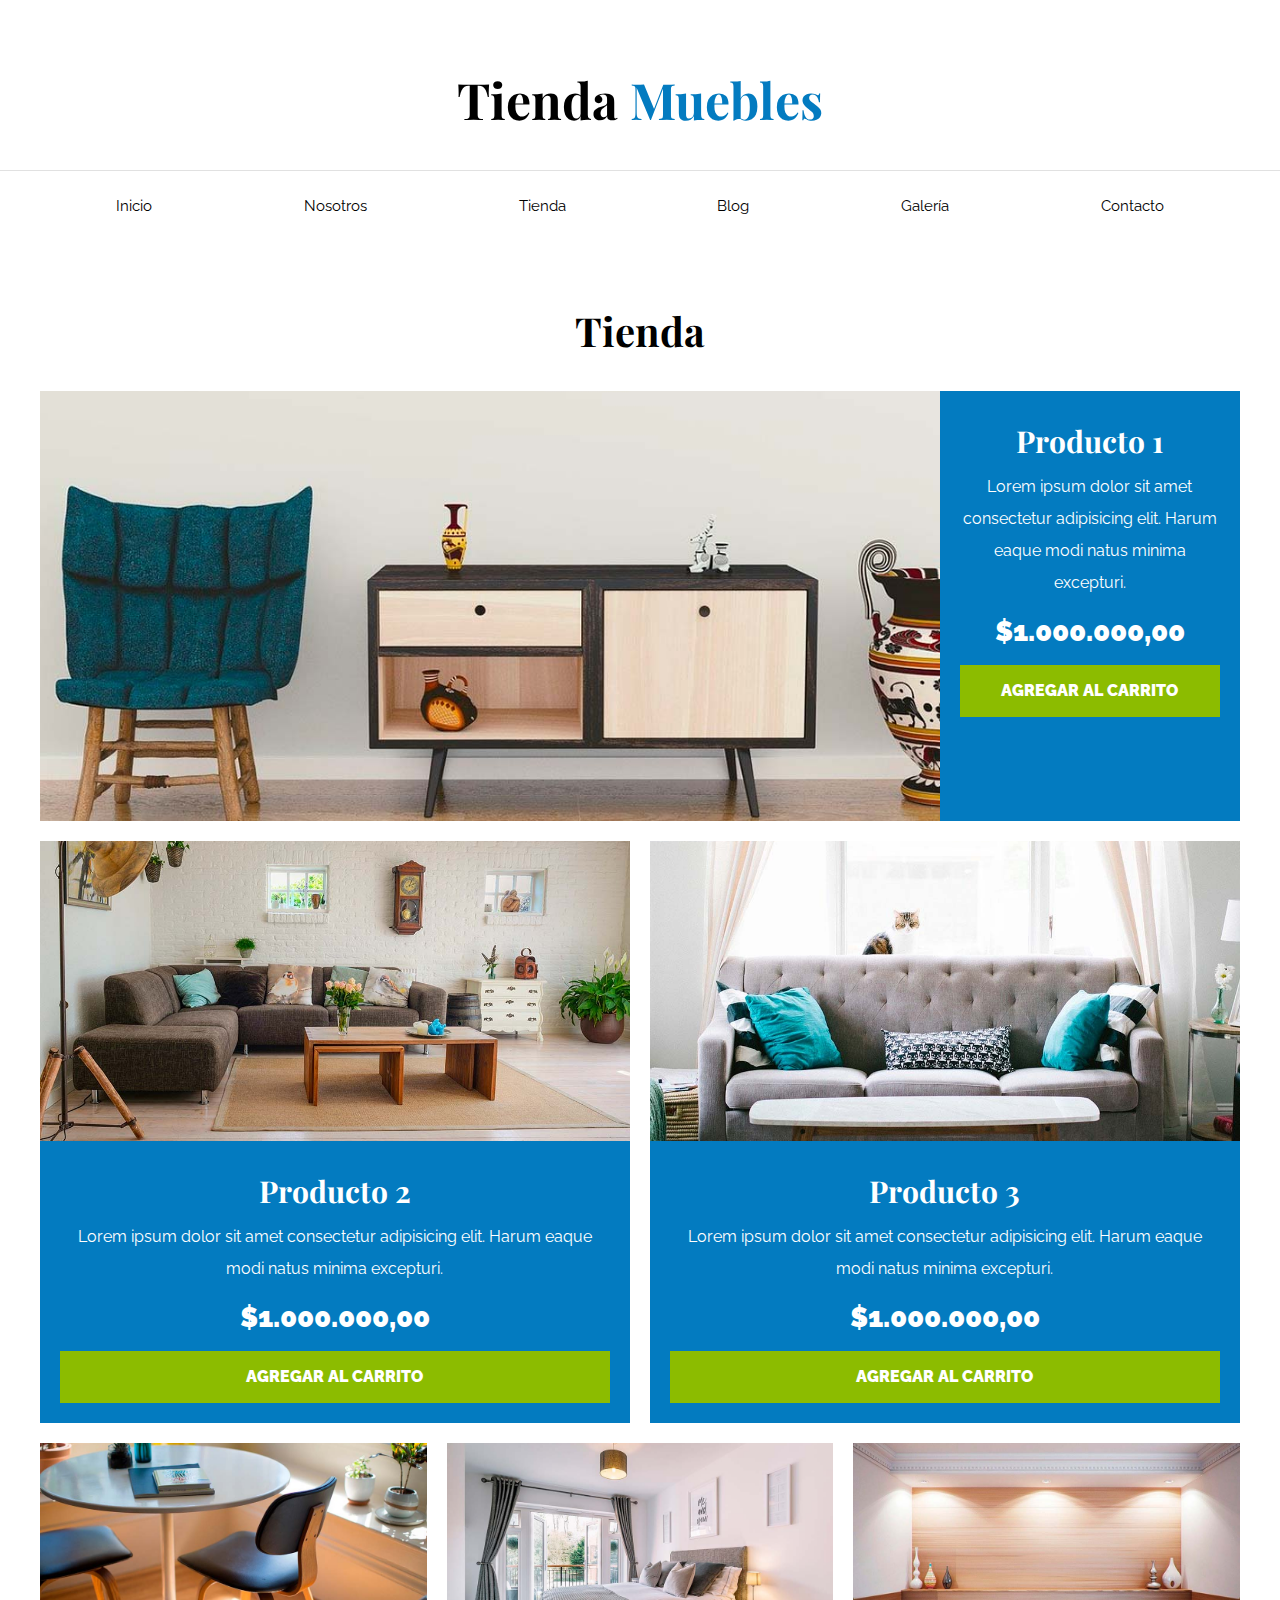
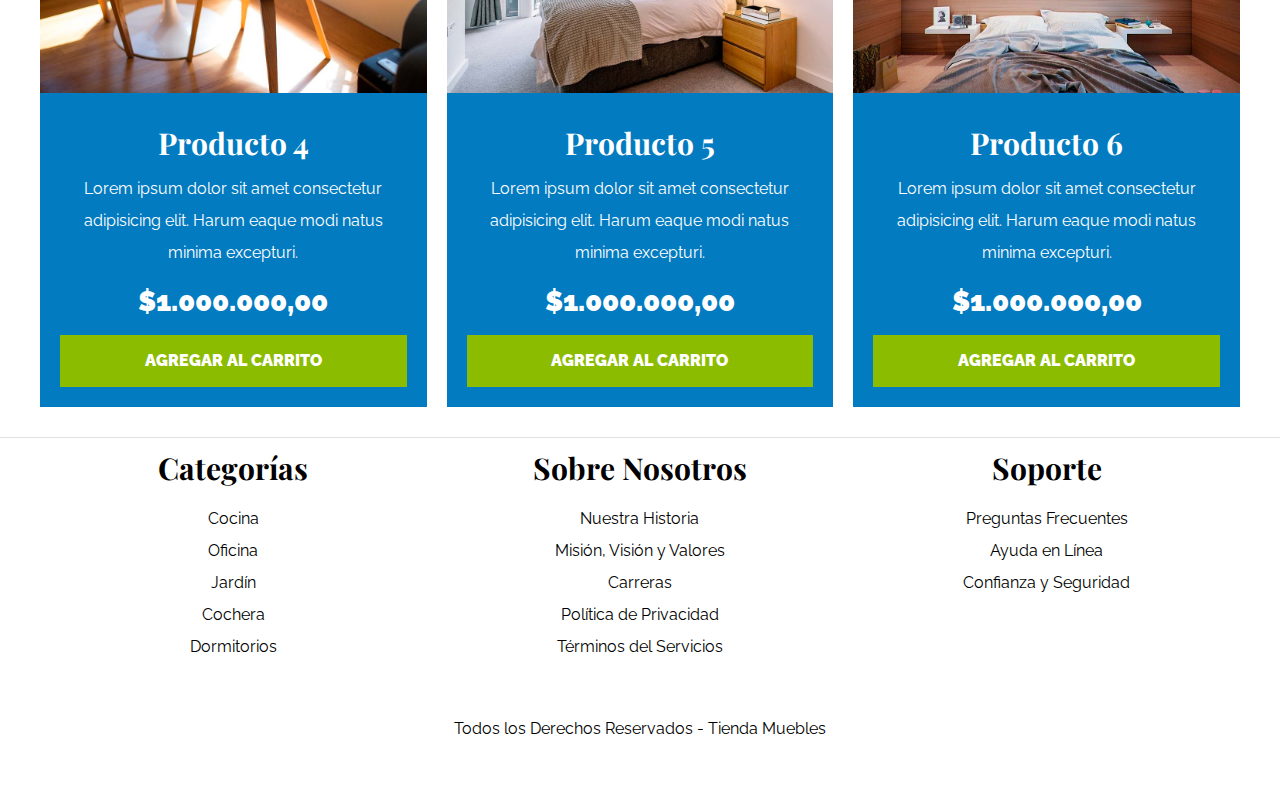
<file: tienda.html>
<!DOCTYPE html>
<html lang="es">
<head>
    <meta charset="UTF-8">
    <meta http-equiv="X-UA-Compatible" content="IE=edge">
    <meta name="viewport" content="width=device-width, initial-scale=1.0">
    <link rel="stylesheet" href="/css/normalize.css">
    <link rel="preconnect" href="https://fonts.googleapis.com">
    <link rel="preconnect" href="https://fonts.gstatic.com" crossorigin>
    <link href="https://fonts.googleapis.com/css2?family=Playfair+Display:wght@700&family=Raleway:wght@400;700;900&display=swap" rel="stylesheet">
    <link rel="stylesheet" href="/css/style.css">
    <title>Tienda</title>
</head>
<body>
    <header>
        <h1 class="nombre_sitio">Tienda <span>Muebles</span></h1>
    </header>
    
    <div class="contenedor-navegacion">
        <nav class="nav-principal contenedor">
            <a href="index.html">Inicio</a>
            <a href="nosotros.html">Nosotros</a>
            <a href="tienda.html">Tienda</a>
            <a href="blog.html">Blog</a>
            <a href="galeria.html">Galería</a>
            <a href="contacto.html">Contacto</a>
        </nav>
    </div>

    <main class="contenido-principal contenedor">
        <h2 class="text-center">Tienda</h2>

        <div class="listado-productos">
            <div class="producto">
                <img src="/img/producto1.jpg" alt="Imagen Producto">
                <div class="texto-producto">
                    <h3>Producto 1</h3>
                    <p>Lorem ipsum dolor sit amet consectetur adipisicing elit. Harum eaque modi natus minima excepturi. </p>
                    <p class="precio">$1.000.000,00</p>

                    <a class="boton" href="">Agregar al carrito</a>
                </div> <!-- Info Producto -->
            </div> <!-- Producto -->

            <div class="producto">
                <img src="/img/producto2.jpg" alt="Imagen Producto">
                <div class="texto-producto">
                    <h3>Producto 2</h3>
                    <p>Lorem ipsum dolor sit amet consectetur adipisicing elit. Harum eaque modi natus minima excepturi. </p>
                    <p class="precio">$1.000.000,00</p>

                    <a class="boton" href="">Agregar al carrito</a>
                </div> <!-- Info Producto -->
            </div> <!-- Producto -->

            <div class="producto">
                <img src="/img/producto3.jpg" alt="Imagen Producto">
                <div class="texto-producto">
                    <h3>Producto 3</h3>
                    <p>Lorem ipsum dolor sit amet consectetur adipisicing elit. Harum eaque modi natus minima excepturi. </p>
                    <p class="precio">$1.000.000,00</p>

                    <a class="boton" href="">Agregar al carrito</a>
                </div> <!-- Info Producto -->
            </div> <!-- Producto -->

            <div class="producto">
                <img src="/img/producto4.jpg" alt="Imagen Producto">
                <div class="texto-producto">
                    <h3>Producto 4</h3>
                    <p>Lorem ipsum dolor sit amet consectetur adipisicing elit. Harum eaque modi natus minima excepturi. </p>
                    <p class="precio">$1.000.000,00</p>

                    <a class="boton" href="">Agregar al carrito</a>
                </div> <!-- Info Producto -->
            </div> <!-- Producto -->

            <div class="producto">
                <img src="/img/producto5.jpg" alt="Imagen Producto">
                <div class="texto-producto">
                    <h3>Producto 5</h3>
                    <p>Lorem ipsum dolor sit amet consectetur adipisicing elit. Harum eaque modi natus minima excepturi. </p>
                    <p class="precio">$1.000.000,00</p>

                    <a class="boton" href="">Agregar al carrito</a>
                </div> <!-- Info Producto -->
            </div> <!-- Producto -->

            <div class="producto">
                <img src="/img/producto6.jpg" alt="Imagen Producto">
                <div class="texto-producto">
                    <h3>Producto 6</h3>
                    <p>Lorem ipsum dolor sit amet consectetur adipisicing elit. Harum eaque modi natus minima excepturi. </p>
                    <p class="precio">$1.000.000,00</p>

                    <a class="boton" href="">Agregar al carrito</a>
                </div> <!-- Info Producto -->
            </div> <!-- Producto -->

        </div> <!-- Fin de Listado de Productos -->
    </main>



    <footer class="site-footer">
        <div class="grid-footer contenedor">
            <div>
                <h3>Categorías</h3>
    
                <nav class="footer-menu">
                    <a href="">Cocina</a>
                    <a href="">Oficina</a>
                    <a href="">Jardín</a>
                    <a href="">Cochera</a>
                    <a href="">Dormitorios</a>
                </nav>
            </div>
            <div>
                <h3>Sobre Nosotros</h3>
    
                <nav class="footer-menu">
                    <a href="">Nuestra Historia</a>
                    <a href="">Misión, Visión y Valores</a>
                    <a href="">Carreras</a>
                    <a href="">Política de Privacidad</a>
                    <a href="">Términos del Servicios</a>
                </nav>
            </div>
            <div>
                <h3>Soporte</h3>
    
                <nav class="footer-menu">
                    <a href="">Preguntas Frecuentes</a>                
                    <a href="">Ayuda en Línea</a>                
                    <a href="">Confianza y Seguridad</a>                
                </nav>
            </div>    
        </div>
        
        <p class="copyright">Todos los Derechos Reservados - Tienda Muebles</p>
    </footer>
</body>
</html>
</file>
<file: css/style.css>
html {
    box-sizing: border-box;
    font-size: 62.5%; /* 1rem = 10px */
}

*, *:before, *:after {
    box-sizing: inherit;
}

body {
    font-family: 'Raleway', sans-serif;
    font-size: 1.6rem;
    line-height: 2;
}

/* Globales */

h1, h2, h3 {
    font-family: 'Playfair Display', serif;
    margin: 0 0 2rem 0;
}

h1 {
    font-size: 4rem;
}

@media (min-width: 768px) {
    h1 {
        font-size: 5rem;
    }
}

h2 {
 font-size: 3.2rem;
}

@media (min-width: 768px) {
    h2 {
        font-size: 4rem;
    }   
}

h3 {
    font-size: 2.4rem;
}

@media (min-width: 768px) {
    h3 {
        font-size: 3rem;
    }    
}

a {
    text-decoration: none;
    color: #000000;
}

.contenedor {
    max-width: 120rem;
    margin: 0 auto;
}

img {
    max-width: 100%;
    display: block;
}

.boton {
    background-color: #8cbc00;
    display: block;
    color: #ffffff;
    text-transform: uppercase;
    font-weight: 900;
    padding: 1rem;
    transition: background-color .3s ease-out;
    text-align: center;
    border: none;
    width: 100%;
}

@media (min-width: 768px) {
    .boton {
        width: auto;
    }
}

.boton:hover {
    background-color: #769c02;
    cursor: pointer;
}    
    

/* Utilidades */

.text-center {
    text-align: center;
}

@media (min-width: 768px) {
    .max-width-30 {
        max-width: 30rem;
    }    
}

/* Header y Navegación */

.nombre_sitio {
    margin-top: 5rem;
    text-align: center;
}

.nombre_sitio span {
    color: #037bc0;
}

.contenedor-navegacion {
    border-top: 1px solid #e1e1e1;
}

.nav-principal {
    display: flex;
    flex-direction: column;
    align-items: center;
    padding: 2rem 0;
}

@media (min-width: 768px) {
    .nav-principal {
        flex-direction: row;
        justify-content: space-around;
        padding: 2rem 0;
    }    
}

.nav-principal a {
    font-size: 1.5rem;
}

.hero {
    background-image: url(../img/principal.jpg);
    background-repeat: no-repeat;
    background-size: cover;
    background-position: center center;
    height: 25rem;
}

@media (min-width: 768px) {
    .hero {
        height: 35rem;
    }
}

/* Categorías */

.categorias {
    padding: 5rem 0;
}

.categoria {
    margin-bottom: 2rem;
}

@media (min-width: 768px) {
    .categoria {
        margin-bottom: 0;
    }
}

.categoria img {
    width: 100%;
}

.categorias h2 {
    text-align: center;
}

.categoria a {
    display: block;
    text-align: center;
    padding: 2rem;
    font-size: 2rem;
}

.categoria a:hover {
    background-color: #037bc0;
    color: #ffffff;
    border-bottom-right-radius: 1rem;    
}

@media (min-width: 768px) {
    .listado-categorias {
        display: grid;
        grid-template-columns: repeat(3, 1fr);
        gap: 2rem;
    }
}

/* Bloque Nosotros */

.sobre-nosotros {
    background-image: linear-gradient( to bottom, transparent 50%, #037bc0 50%, #037bc0 100%), url(../img/nosotros.jpg);
        background-position: center, top left;
        background-repeat: no-repeat;
        background-size: 100%, 70rem;
}

@media (min-width: 768px) {
    .sobre-nosotros {
        background-image: linear-gradient( to right, transparent 50%, #037bc0 50%, #037bc0 100%), url(../img/nosotros.jpg);
        padding: 5rem 0;
        background-position: left center ;
        background-repeat: no-repeat;
        background-size: 100%, 160rem;
    }
}

.sobre-nosotros-grid {
    display: grid;
    grid-template-rows: repeat(2, 1fr);
}

@media (min-width: 768px) {
    .sobre-nosotros-grid {
        grid-template-columns: repeat(2, 1fr);
        grid-template-rows: unset;
        column-gap: 10rem;
    }
}

.texto-nosotros {
    grid-row: 2 / 3;
    color: #ffffff;
    padding: 5rem;
}

@media (min-width: 768px) {
    .texto-nosotros {
        grid-column: 2 / 3;
    }
}

/* Listado de Productos */

.contenido-principal {
    padding-top: 5rem;
}

@media (min-width: 768px) {
    .listado-productos {
        display: grid;
        grid-template-columns: repeat(6, 1fr);
        gap: 2rem;
    }
    
    .producto:nth-child(1) {
        grid-column: 1 / 7;
        display: grid;
        grid-template-columns: 3fr 1fr;    
    }
    
    .producto:nth-child(1) img {
        height: 43rem;
        width: 100%;
        object-fit: cover;
    }
    
    .producto:nth-child(2) {
        grid-column: 1 / 4;    
    }
    
    .producto:nth-child(2) img,
    .producto:nth-child(3) img {
        height: 30rem;
        width: 100%;
        object-fit: cover;
    }
    
    .producto:nth-child(3) {
        grid-column: 4 / 7;    
    }
    
    .producto:nth-child(4) {
        grid-column: 1 / 3;    
    }
    
    .producto:nth-child(4) img,
    .producto:nth-child(5) img,
    .producto:nth-child(6) img {
        height: 25rem;
        width: 100%;
        object-fit: cover;
    }
    
    .producto:nth-child(5) {
        grid-column: 3 / 5;    
    }
    
    .producto:nth-child(6) {
        grid-column: 5 / 7;    
    }        
}


.producto {
    background-color: #037bc0;
    margin-bottom: 2rem;
}

.producto:last-of-type {
    margin-bottom: 0;
}

@media (min-width: 768px) {
    .producto {
        margin-bottom: 0;
    }
}

.texto-producto {
    text-align: center;
    color: #ffffff;
    padding: 2rem;
}

.texto-producto h3 {
    margin: 0;
}

.texto-producto p {
    margin: 0 0 5px 0;
}

.texto-producto .precio {
    font-size: 2.8rem;
    font-weight: 900;
}


/* Footer */

.site-footer {
    border-top: 1px solid #e1e1e1;
    margin-top: 3rem;
    padding-bottom: 3rem;
}

.site-footer h3 {
    margin-bottom: .5rem;
    text-align: center;
}

@media (min-width: 768px) {
    .grid-footer {
        display: grid;
        grid-template-columns: repeat(3, 1fr);
        gap: 2rem;
    }
}

.grid-footer > div {
    margin-bottom: 3rem;
}

@media (min-width: 768px) {
    .grid-footer > div {
        margin-bottom: 0;
    }
}

.footer-menu a {
    display: block;
    text-align: center;
}

.copyright {
text-align: center;
margin-top: 5rem;
}

/* Nosotros */

.contenido-nosotros {
    display: grid;
    grid-template-columns: 1fr 2fr;
    grid-template-columns: repeat(auto-fit, minmax(25rem, 1fr));
    gap: 4rem;
}

.informacion-nosotros {
    display: flex;
    flex-direction: column;
    justify-content: center;
    padding: 5rem;
}

@media (min-width: 768px) {
    .informacion-nosotros {
        padding: 0;
    }
}

/* Blog */

@media (min-width: 768px) {
    .contenedor-blog {
        display: grid;
        grid-template-columns: 2fr 1fr;
        gap: 4rem;
    }        
}

.entrada {
    border-bottom: 2px solid #e1e1e1;
    margin-bottom: 4rem;
    padding-bottom: 4rem;
}

.entrada h2 {
    text-align: center;
}

@media (min-width: 768px) {
    .entrada h2 {
        text-align: left;
    }
}

.contenido-blog {
    padding: 2rem;
}

.entrada:last-of-type {
    border: none;
    padding-bottom: 0;
    margin-bottom: 0;
}

@media (min-width: 768px) {
    .entrada-meta {
        display: flex;
        justify-content: space-between;
        font-weight: 700;
    }        
}

.entrada-meta span {
    color: #037bc0;
}

.contenido-entrada-blog {
    width: 60rem;
    margin: 0 auto;
}

/* Galería */

.galeria {
    list-style: none;
    padding: 0;
    margin: 0;
    display: grid;
    grid-template-columns: 1fr;
    gap: 2rem;
}

@media (min-width: 768px) {
    .galeria {
        grid-template-columns: repeat(3, 1fr);
    }
}

.galeria img {
    height: 40rem;
    width: 40rem;
    object-fit: cover;
}

/* Formulario */

.formulario {
    max-width: 60rem;
    margin: 0 auto;
}

.formulario fieldset {
    border: 1px solid #000000;
    margin-bottom: 2rem;
}

.formulario legend {
    background-color: #005485;
    width: 100%;
    text-align: center;
    color: #ffffff;
    text-transform: uppercase;
    font-weight: 900;
    padding: 1rem;
    margin-bottom: 4rem;
}

.campo {
    display: flex;
    margin-bottom: 2rem;
}

.campo label {
    flex-basis: 10rem;
}

.campo input:not([type="radio"]),
.campo textarea,
.campo select
 {
    flex: 1;
    border: 1px solid #e1e1e1;
    padding: 1rem;
}
</file>
